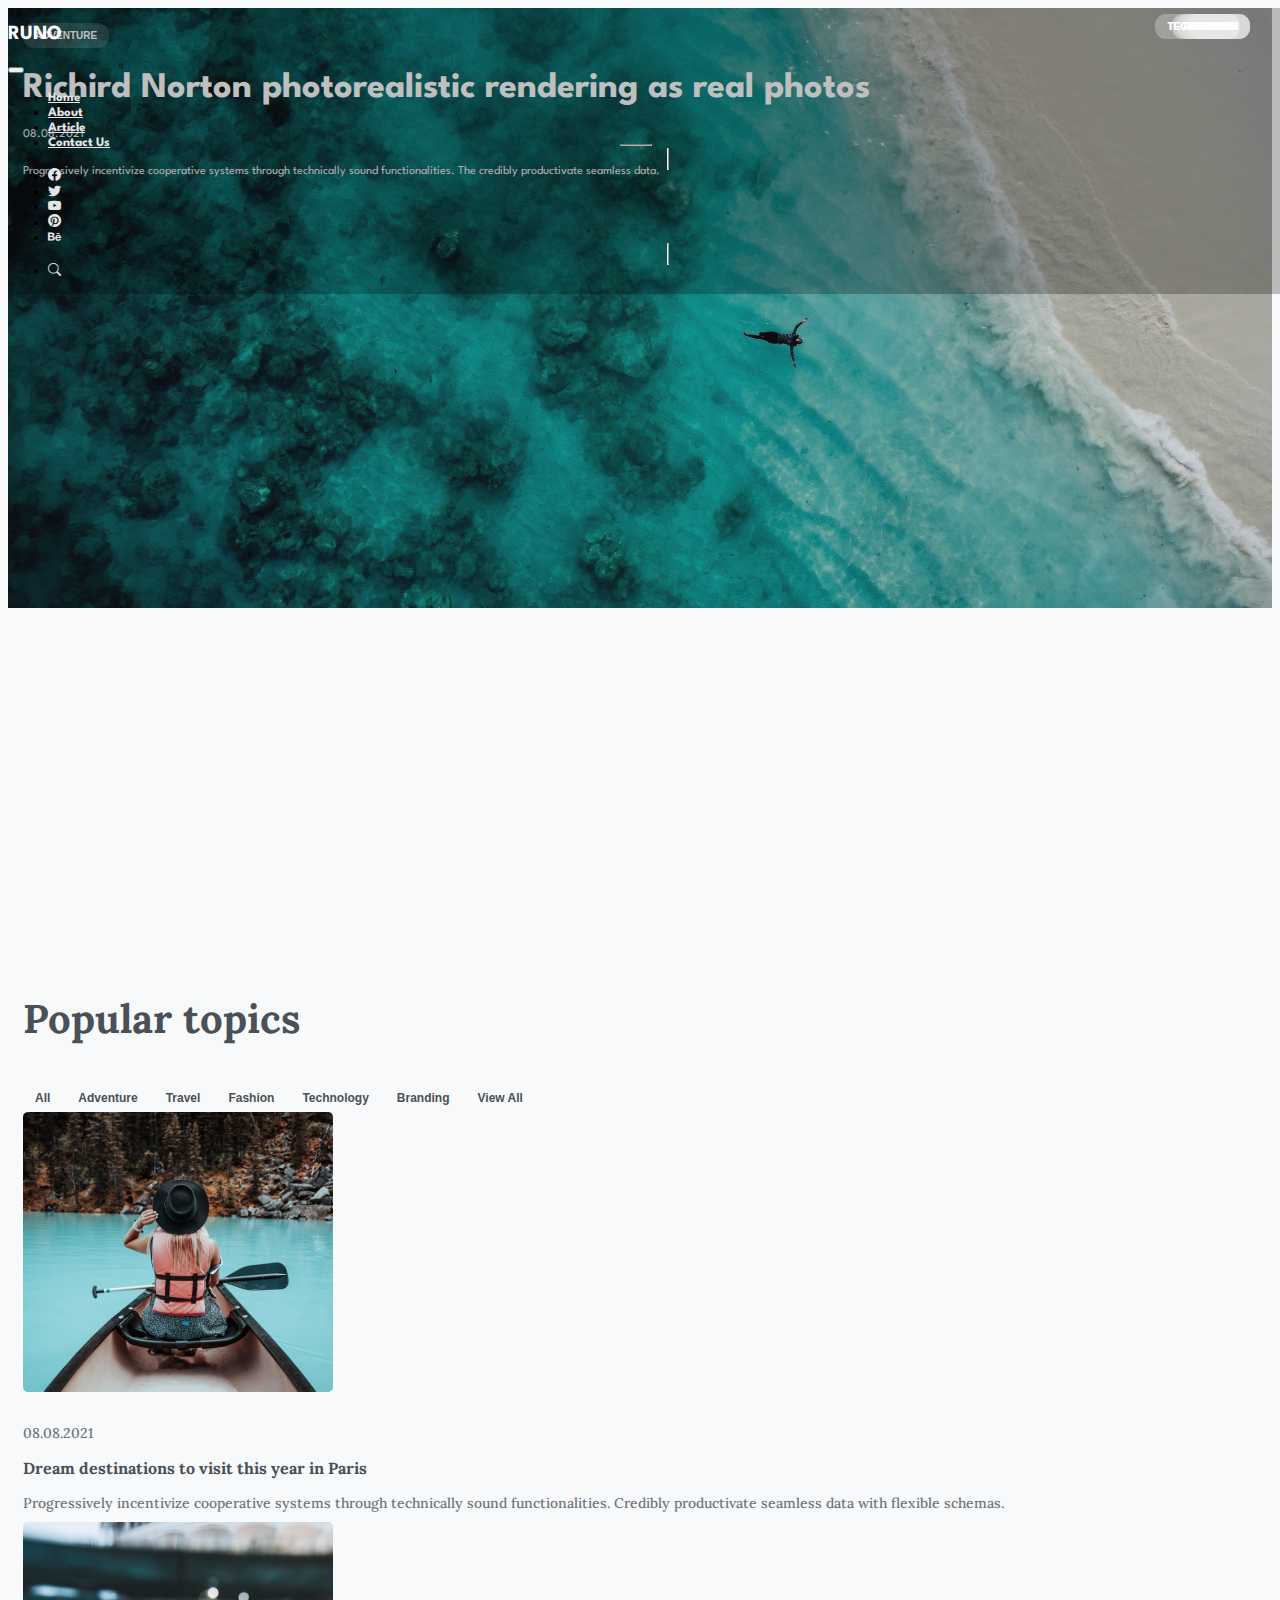
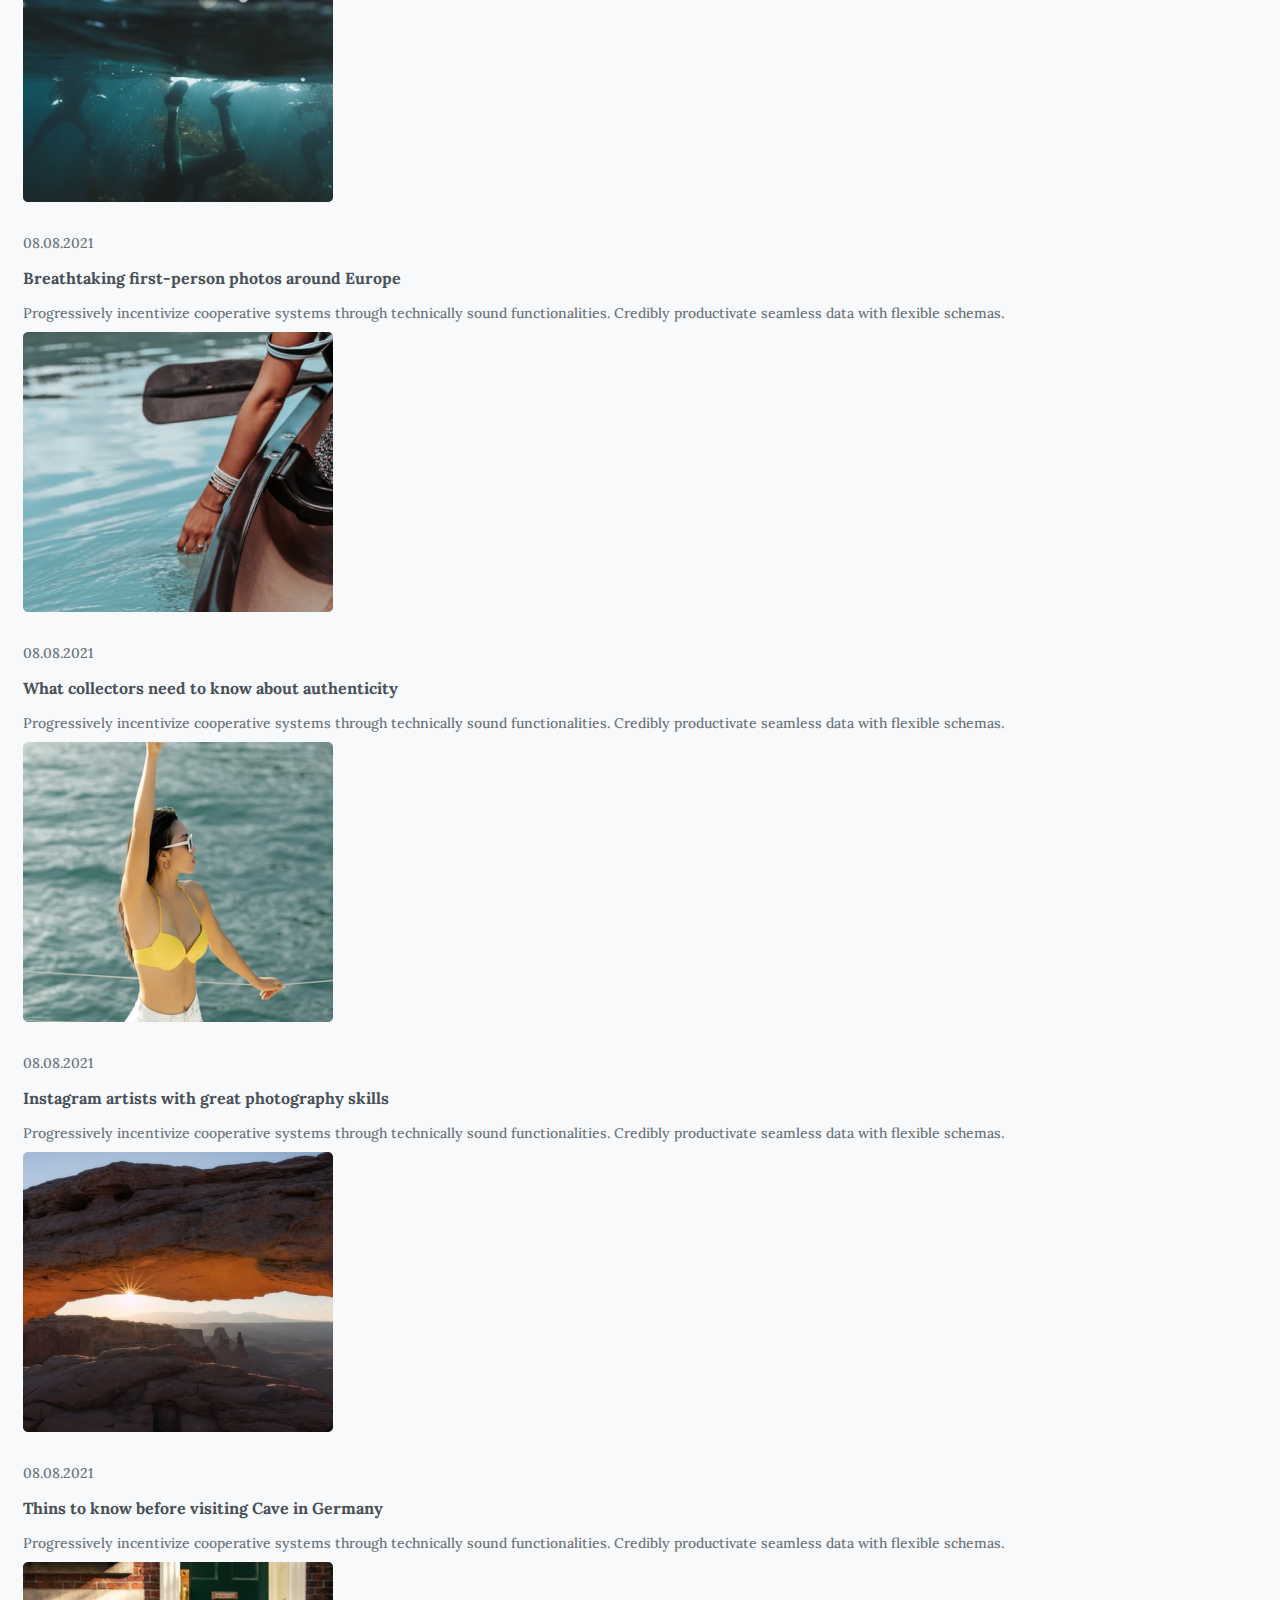
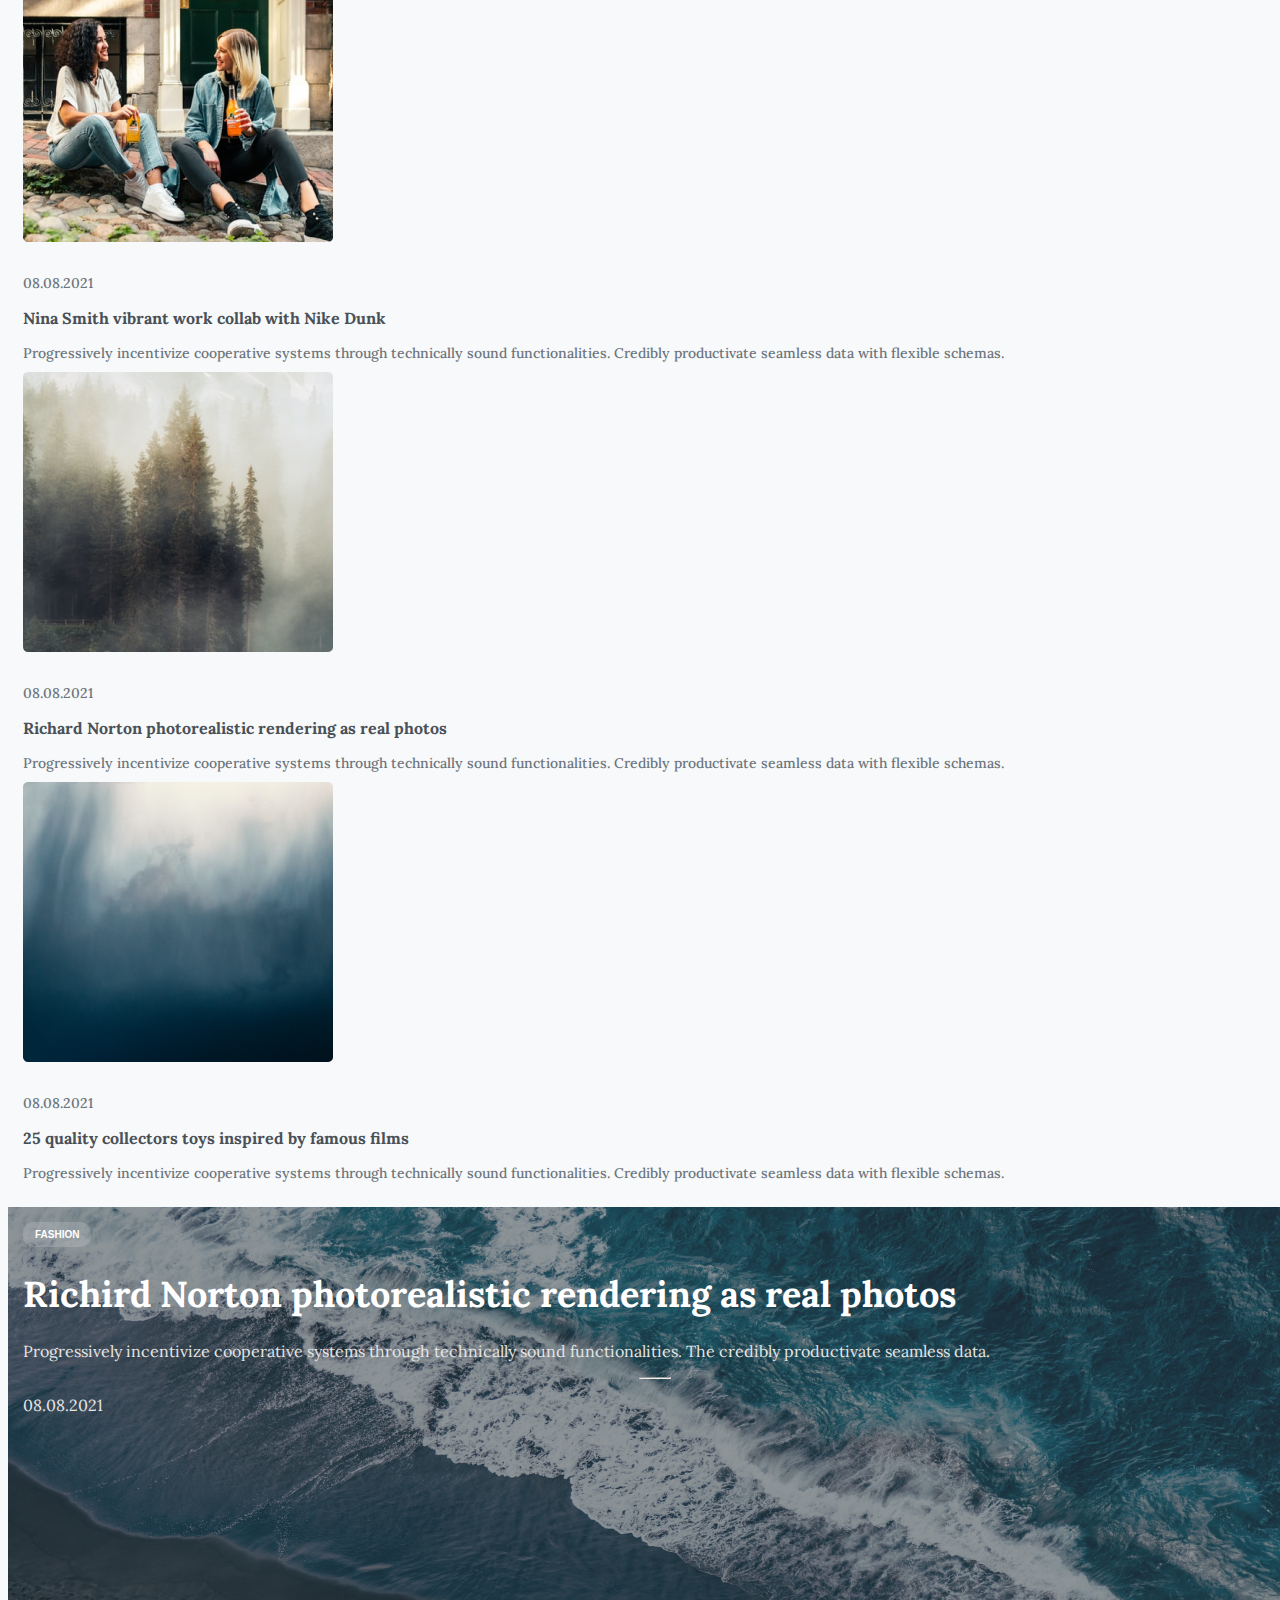
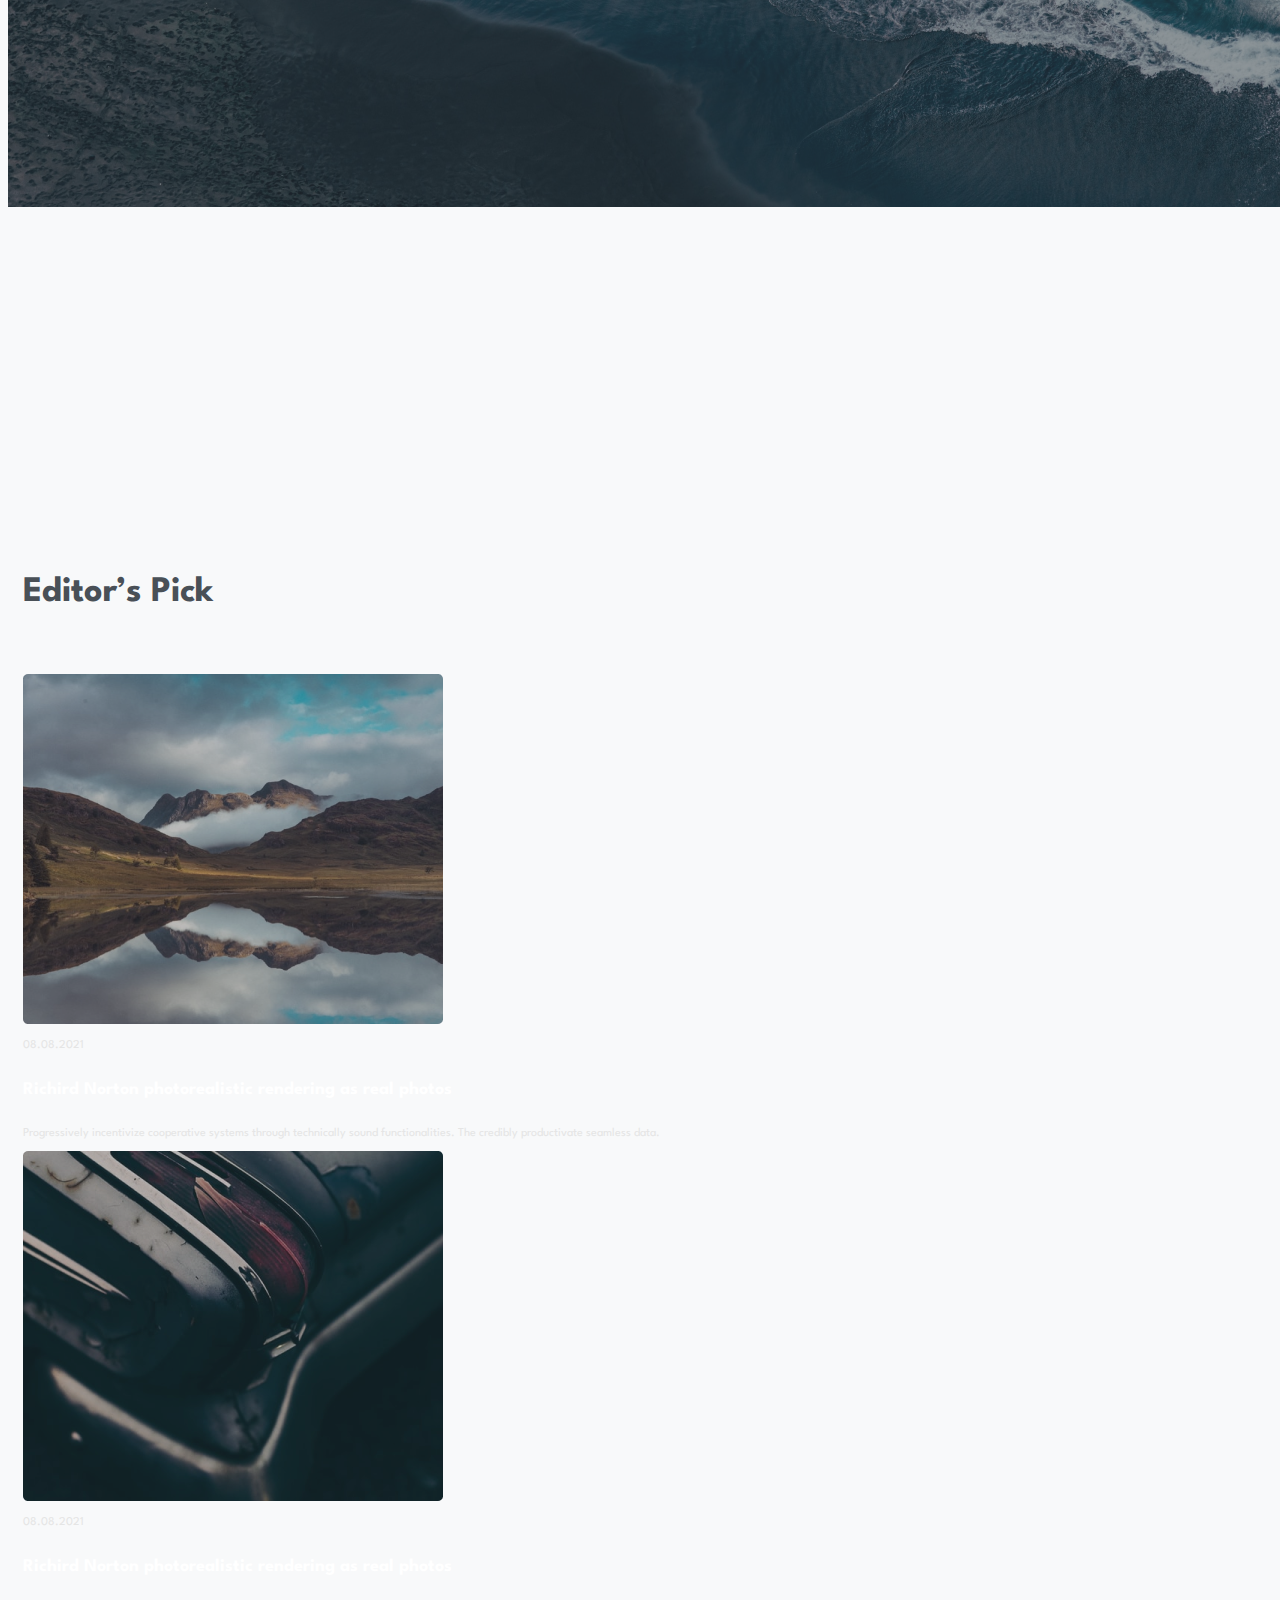
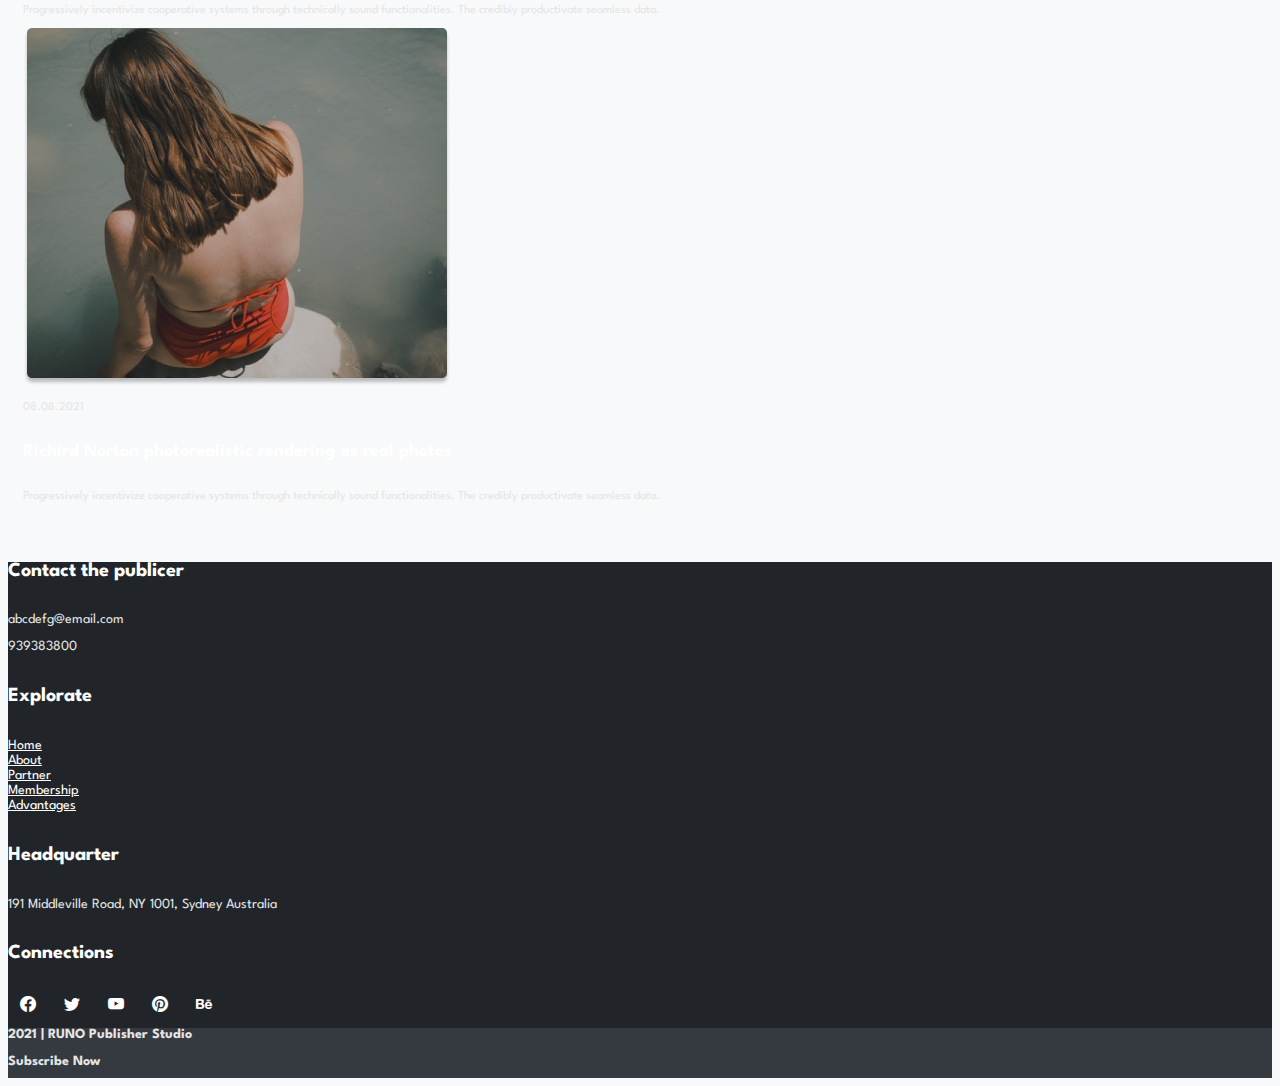
<file: index.html>
<!DOCTYPE html>
<html lang="en">

<head>
    <meta charset="UTF-8">
    <meta http-equiv="X-UA-Compatible" content="IE=edge">
    <meta name="viewport" content="width=device-width, initial-scale=1.0">
    <link rel="stylesheet" href="https://cdn.jsdelivr.net/npm/bootstrap@4.6.1/dist/css/bootstrap.min.css" integrity="sha384-zCbKRCUGaJDkqS1kPbPd7TveP5iyJE0EjAuZQTgFLD2ylzuqKfdKlfG/eSrtxUkn" crossorigin="anonymous">
    <link rel="stylesheet" href="https://cdn.jsdelivr.net/npm/bootstrap-icons@1.8.1/font/bootstrap-icons.css">
    <link rel="stylesheet" href="styles.css">

    <title>Document</title>
</head>

<body>
    <section class="navbar_h">
        <!-- Navbar -->
        <div class="navigation-wrap bg-light-1 start-header  start-style py-3 indexmenu" id="navigation-wrap">
            <div class="container">
                <div class="row">
                    <div class="col-md-12 px-0 ">
                        <nav class="navbar navbar-expand-lg navbar-light">
                            <div class="logo">
                                <h2>RUNO</h2>
                            </div>
                            <button class="navbar-toggler ml-auto" type="button" data-toggle="collapse" data-target="#navbarSupportedContent" aria-controls="navbarSupportedContent" aria-expanded="false" aria-label="Toggle navigation">
                                <span class="navbar-toggler-icon"></span>
                            </button>

                            <div class="collapse navbar-collapse" id="navbarSupportedContent">
                                <ul class="navbar-nav ml-auto py-4 py-md-0 pr-lg-2 pr-0">
                                    <li class="nav-item  pl-md-0 ml-0 ml-md-4">
                                        <a class="nav-link " href="Home.html">
                                            Home
                                        </a>
                                    </li>
                                    <li class="nav-item   pl-md-0 ml-0 ml-md-4">
                                        <a class="nav-link " href="">
                                            About
                                        </a>
                                    </li>
                                    <li class="nav-item   pl-md-0 ml-0 ml-md-4  ">
                                        <a class="nav-link " href="./Blog.html">
                                            Article
                                        </a>
                                    </li>
                                    <li class="nav-item  pl-md-0 ml-0 ml-md-4 ">
                                        <a class="nav-link" href="">
                                            Contact Us
                                        </a>
                                    </li>
                                    <div class="navbar_hr">
                                        <hr>
                                    </div>
                                    <li class="nav-item  pl-md-0 ml-0 ml-md-4 ">
                                        <a class="nav-link" href="">
                                            <i class="bi bi-facebook"></i>
                                        </a>
                                    </li>
                                    <li class="nav-item  pl-md-0 ml-0 ml-md-4 ">
                                        <a class="nav-link" href="">
                                            <i class="bi bi-twitter"></i>
                                        </a>
                                    </li>

                                    <li class="nav-item  pl-md-0 ml-0 ml-md-4 ">
                                        <a class="nav-link" href="">
                                            <i class="bi bi-youtube"></i>
                                        </a>
                                    </li>

                                    <li class="nav-item  pl-md-0 ml-0 ml-md-4 ">
                                        <a class="nav-link" href="">
                                            <i class="bi bi-pinterest"></i>
                                        </a>
                                    </li>

                                    <li class="nav-item  pl-md-0 ml-0 ml-md-4 ">
                                        <a class="nav-link" href="">
                                            <i class="bi bi-behance"></i>
                                        </a>
                                    </li>
                                    <div class="navbar_hr">
                                        <hr>
                                    </div>
                                    <li class="nav-item  pl-md-0 ml-0 ml-md-4 ">
                                        <a class="nav-link" href="">
                                            <i class="bi bi-search"></i>
                                        </a>
                                    </li>
                                </ul>
                            </div>
                        </nav>
                    </div>
                </div>
            </div>
        </div>
    </section>


    <!-- Header section  -->
    <section class="header d-flex align-items-center">
        <div class="container">
            <div class="row">
                <div class="col-lg-7">
                    <button class="">ADVENTURE</button>
                    <h1 class="pt-4">Richird Norton photorealistic rendering as real photos</h1>
                    <div class="d-flex">
                        <div class="d-flex  justify-content-center">
                            <p class="pr-3">08.08.2021</p>
                            <div class="header_hr">
                                <hr class="">
                            </div>
                        </div>
                        <p>Progressively incentivize cooperative systems through technically sound functionalities. The credibly productivate seamless data.</p>
                    </div>
                </div>
                <div class="col-lg-5 d-none d-lg-block">
                </div>
            </div>
        </div>
    </section>

    <!-- Topics -->
    <section class="topics">
        <div class="container">
            <div class="row">
                <div class="d-flex flex-column ">
                    <h3>Popular topics</h3>
                    <div class="topics_btn pt-4">
                        <button class="">All</button>
                        <button class="">Adventure</button>
                        <button class="">Travel</button>
                        <button class="">Fashion</button>
                        <button class="">Technology</button>
                        <button class="">Branding</button>
                        <button class="">View All</button>
                    </div>
                </div>
                <div class="row">
                    <div class="col-md-3 mt-4">
                        <div class="btn_topics">
                            <button class="">Advanture</button>
                        </div>
                        <div>
                            <img src="Img/Blog Image.png" alt="" class="img-fluid">
                            <div class="card_body">
                                <p>08.08.2021</p>
                                <h3>Dream destinations to visit this year in Paris</h3>
                                <p>Progressively incentivize cooperative systems through technically sound functionalities. Credibly productivate seamless data with flexible schemas.</p>
                            </div>
                        </div>
                    </div>
                    <div class="col-md-3 mt-4">
                        <div class="btn_topics">
                            <button class=" ">TRAVEL</button>
                        </div>
                        <div>
                            <img src="Img/Blog Image (2).png" alt="" class="img-fluid">
                            <div class="card_body">
                                <p>08.08.2021</p>
                                <h3>Breathtaking first-person photos around Europe</h3>
                                <p>Progressively incentivize cooperative systems through technically sound functionalities. Credibly productivate seamless data with flexible schemas.</p>
                            </div>
                        </div>
                    </div>
                    <div class="col-md-3 mt-4">
                        <div class="btn_topics">
                            <button class=" ">TECHNOLOGY</button>
                        </div>
                        <div>
                            <img src="Img/Blog Image (3).png" alt="" class="img-fluid">
                            <div class="card_body">
                                <p>08.08.2021</p>
                                <h3>What collectors need to know about authenticity
                                </h3>
                                <p>Progressively incentivize cooperative systems through technically sound functionalities. Credibly productivate seamless data with flexible schemas.</p>
                            </div>
                        </div>
                    </div>
                    <div class="col-md-3 mt-4">
                        <div class="btn_topics">
                            <button class=" ">FASION</button>
                        </div>
                        <div>
                            <img src="Img/Blog Image (4).png" alt="" class="img-fluid">
                            <div class="card_body">
                                <p>08.08.2021</p>
                                <h3>Instagram artists with great photography skills</h3>
                                <p>Progressively incentivize cooperative systems through technically sound functionalities. Credibly productivate seamless data with flexible schemas.</p>
                            </div>
                        </div>
                    </div>
                    <div class="col-md-3 mt-4">
                        <div class="btn_topics">
                            <button class=" ">Advanture</button>
                        </div>
                        <div>
                            <img src="Img/Blog Image (5).png" alt="" class="img-fluid">
                            <div class="card_body">
                                <p>08.08.2021</p>
                                <h3>Thins to know before visiting Cave in Germany</h3>
                                <p>Progressively incentivize cooperative systems through technically sound functionalities. Credibly productivate seamless data with flexible schemas.</p>
                            </div>
                        </div>
                    </div>
                    <div class="col-md-3 mt-4">
                        <div class="btn_topics">
                            <button class=" ">FASHION</button>
                        </div>
                        <div>
                            <img src="Img/Blog Image (6).png" alt="" class="img-fluid">
                            <div class="card_body">
                                <p>08.08.2021</p>
                                <h3>Nina Smith vibrant work collab with Nike Dunk</h3>
                                <p>Progressively incentivize cooperative systems through technically sound functionalities. Credibly productivate seamless data with flexible schemas.</p>
                            </div>
                        </div>
                    </div>
                    <div class="col-md-3 mt-4 ">
                        <div class="btn_topics">
                            <button class=" ">TECHNOLOGY</button>
                        </div>
                        <div>
                            <img src="Img/Blog Image (7).png" alt="" class="img-fluid">
                            <div class="card_body">
                                <p>08.08.2021</p>
                                <h3>Richard Norton photorealistic rendering as real photos</h3>
                                <p>Progressively incentivize cooperative systems through technically sound functionalities. Credibly productivate seamless data with flexible schemas.</p>
                            </div>
                        </div>
                    </div>
                    <div class="col-md-3 mt-4">
                        <div class="btn_topics">
                            <button class=" ">FASHIONS</button>
                        </div>
                        <div>
                            <img src="Img/Blog Image (8).png" alt="" class="img-fluid">
                            <div class="card_body">
                                <p>08.08.2021</p>
                                <h3>25 quality collectors toys inspired by famous films</h3>
                                <p>Progressively incentivize cooperative systems through technically sound functionalities. Credibly productivate seamless data with flexible schemas.</p>
                            </div>
                        </div>
                    </div>
                </div>
            </div>
        </div>
        </div>
    </section>

    <!-- real photos -->
    <section class="real d-flex align-items-center justify-content-center">
        <div class="row">
            <div class="col-md-2">
            </div>
            <div class="col-md-8">
                <div class="text-center">
                    <button class="">FASHION</button>
                    <h1 class="pt-4">Richird Norton photorealistic rendering as real photos</h1>
                    <!-- <div class="real_p"> -->
                    <p>Progressively incentivize cooperative systems through technically sound functionalities. The credibly productivate seamless data.</p>
                    <!-- </div> -->
                    <hr class="real_hr">
                    <p>08.08.2021</p>
                </div>
            </div>
            <div class="col-md-2">
            </div>
        </div>
    </section>

    <!-- Editor’s Pick -->
    <section class="editor_pick">
        <div class="container">
            <div class="editor_pick_h1">
                <h1>Editor’s Pick</h1>

            </div>
            <div class="row">
                <div class="col-md-4">
                    <div class="editor_pick_btn">
                        <button class="">FASHION</button>
                    </div>
                    <div class="card">
                        <img src="./Img/Editor’s Pick1.png" class="card-img" alt="...">
                        <div class="card-img-overlay d-flex flex-column justify-content-end">
                            <p class="card-text">08.08.2021</p>
                            <h5 class="card-title">Richird Norton photorealistic rendering as real photos</h5>
                            <p class="card-text">Progressively incentivize cooperative systems through technically sound functionalities. The credibly productivate seamless data.</p>
                        </div>
                    </div>
                </div>
                <div class="col-md-4">
                    <div class="editor_pick_btn">
                        <button class="">FASHION</button>
                    </div>
                    <div class="card">
                        <img src="Img/Editor’s Pick2.png" class="card-img" alt="...">
                        <div class="card-img-overlay d-flex flex-column justify-content-end">
                            <p class="card-text">08.08.2021</p>
                            <h5 class="card-title">Richird Norton photorealistic rendering as real photos</h5>
                            <p class="card-text">Progressively incentivize cooperative systems through technically sound functionalities. The credibly productivate seamless data.</p>
                        </div>
                    </div>
                </div>
                <div class="col-md-4">
                    <div class="editor_pick_btn">
                        <button class="">FASHION</button>
                    </div>
                    <div class="card">
                        <img src="Img/Editor’s Pick3.png" class="card-img" alt="...">
                        <div class="card-img-overlay d-flex flex-column justify-content-end">
                            <p class="card-text">08.08.2021</p>
                            <h5 class="card-title">Richird Norton photorealistic rendering as real photos</h5>
                            <p class="card-text">Progressively incentivize cooperative systems through technically sound functionalities. The credibly productivate seamless data.</p>
                        </div>
                    </div>
                </div>

            </div>
        </div>
    </section>

    <!--Footer  -->
    <footer class="footer">
        <div class="container pb-5">
            <div class="row pt-5">
                <div class="col-md-3 pt-4">
                    <h5>Contact the publicer</h5>
                    <p>abcdefg@email.com</p>
                    <p>939383800</p>
                </div>
                <div class="col-md-3 pt-4">
                    <h5>Explorate</h5>
                    <li class="pt-2"><a href=""> Home</a></li>
                    <li class="pt-2"><a href=""> About</a></li>
                    <li class="pt-2"><a href=""> Partner</a></li>
                    <li class="pt-2"><a href=""> Membership</a></li>
                    <li class="pt-2"><a href=""> Advantages</a></li>
                </div>
                <div class="col-md-3 pt-4">
                    <h5>Headquarter</h5>
                    <div>
                        <p>191 Middleville Road, NY 1001, Sydney Australia
                        </p>
                    </div>
                </div>
                <div class="col-md-3 pt-4">
                    <h5>Connections</h5>
                    <li class="footer_icons">
                        <i class="bi bi-facebook"></i>
                        <i class="bi bi-twitter"></i>
                        <i class="bi bi-youtube"></i>
                        <i class="bi bi-pinterest"></i>
                        <i class="bi bi-behance"></i>
                    </li>
                </div>
            </div>

        </div>
        <div class="container-fluid footer_publisher">
            <div class="row pt-3 text-center">
                <div class="col-md-6 ">
                    <div class="footer_publisher_p">
                        <p>2021 | RUNO Publisher Studio</p>
                    </div>
                </div>
                <div class="col-md-6 ">
                    <div class="pr-5">
                        <p class="">Subscribe Now</p>
                    </div>
                </div>
            </div>
        </div>

    </footer>

    <script src="https://cdn.jsdelivr.net/npm/jquery@3.5.1/dist/jquery.slim.min.js " integrity="sha384-DfXdz2htPH0lsSSs5nCTpuj/zy4C+OGpamoFVy38MVBnE+IbbVYUew+OrCXaRkfj " crossorigin="anonymous "></script>

    <script src="https://cdn.jsdelivr.net/npm/popper.js@1.16.1/dist/umd/popper.min.js " integrity="sha384-9/reFTGAW83EW2RDu2S0VKaIzap3H66lZH81PoYlFhbGU+6BZp6G7niu735Sk7lN " crossorigin="anonymous "></script>

    <script src="https://cdn.jsdelivr.net/npm/bootstrap@4.6.1/dist/js/bootstrap.min.js " integrity="sha384-VHvPCCyXqtD5DqJeNxl2dtTyhF78xXNXdkwX1CZeRusQfRKp+tA7hAShOK/B/fQ2 " crossorigin="anonymous "></script>
</body>

</html>
</file>
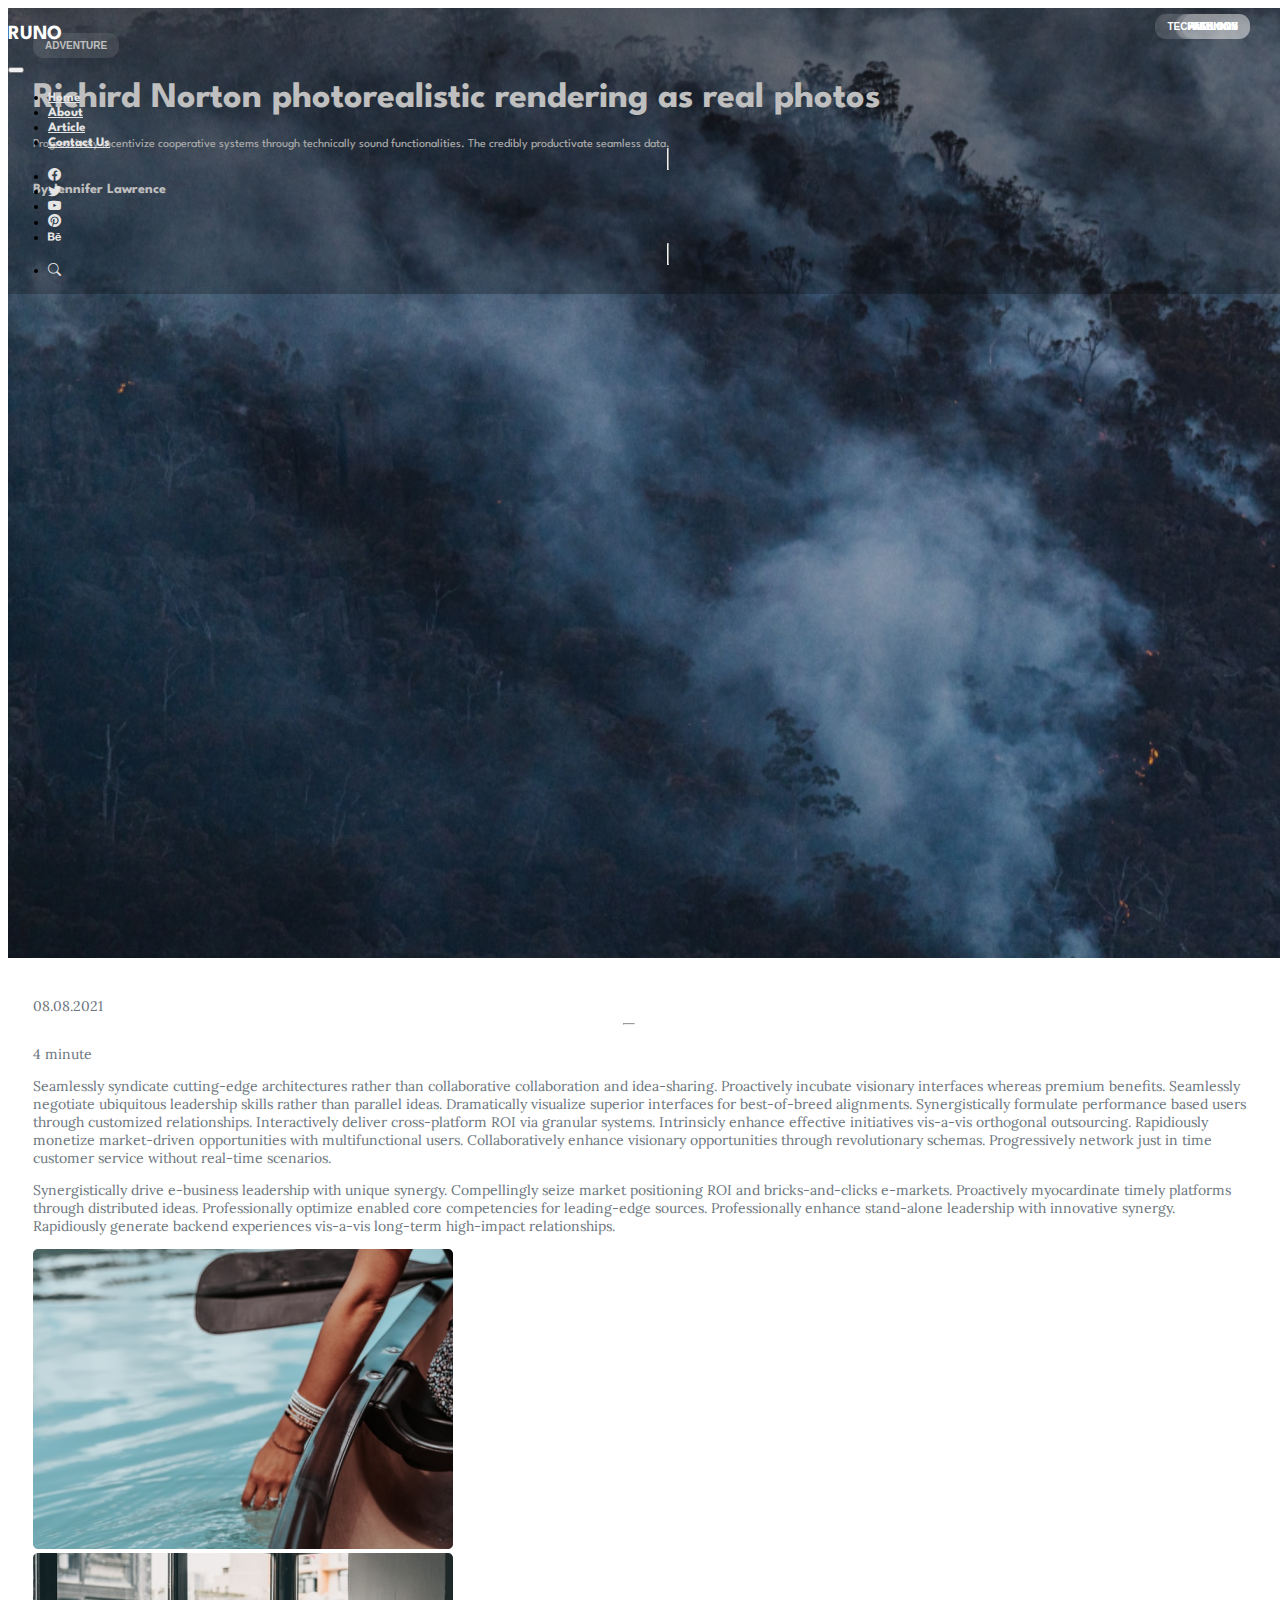
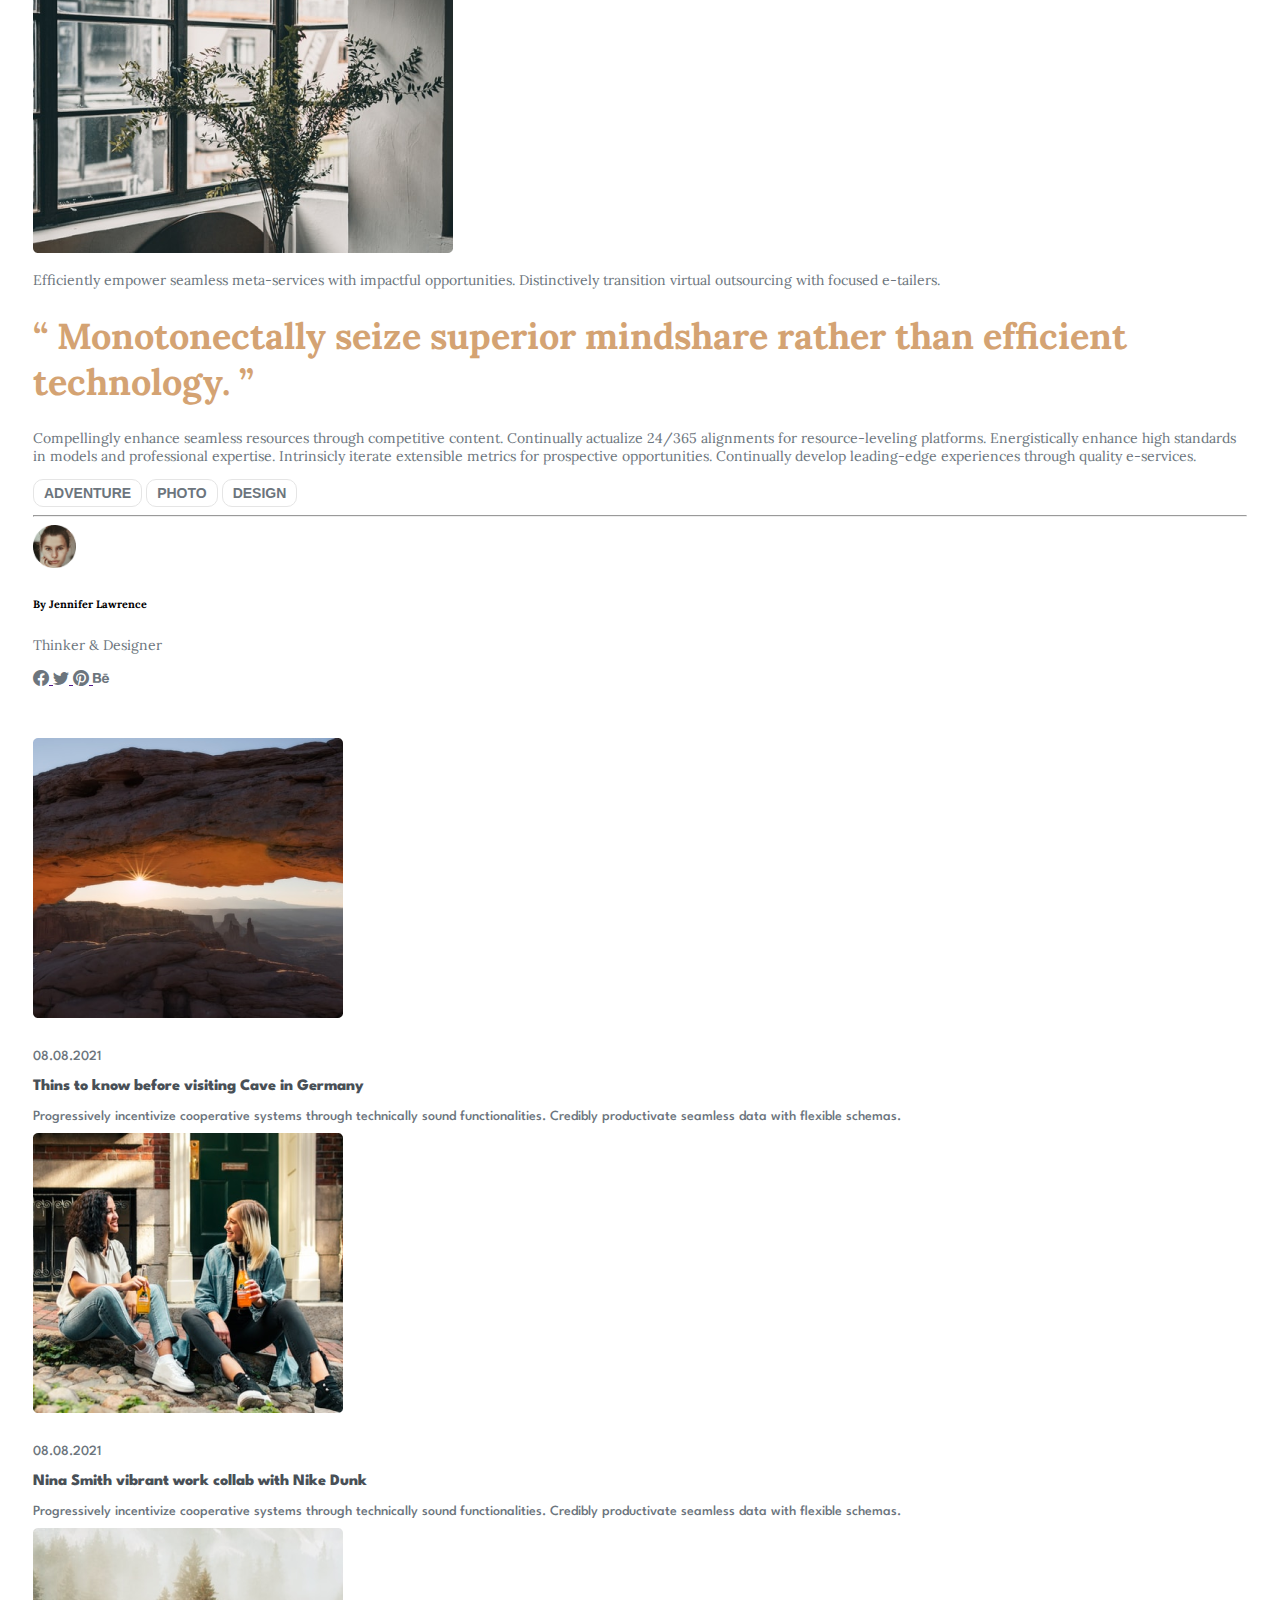
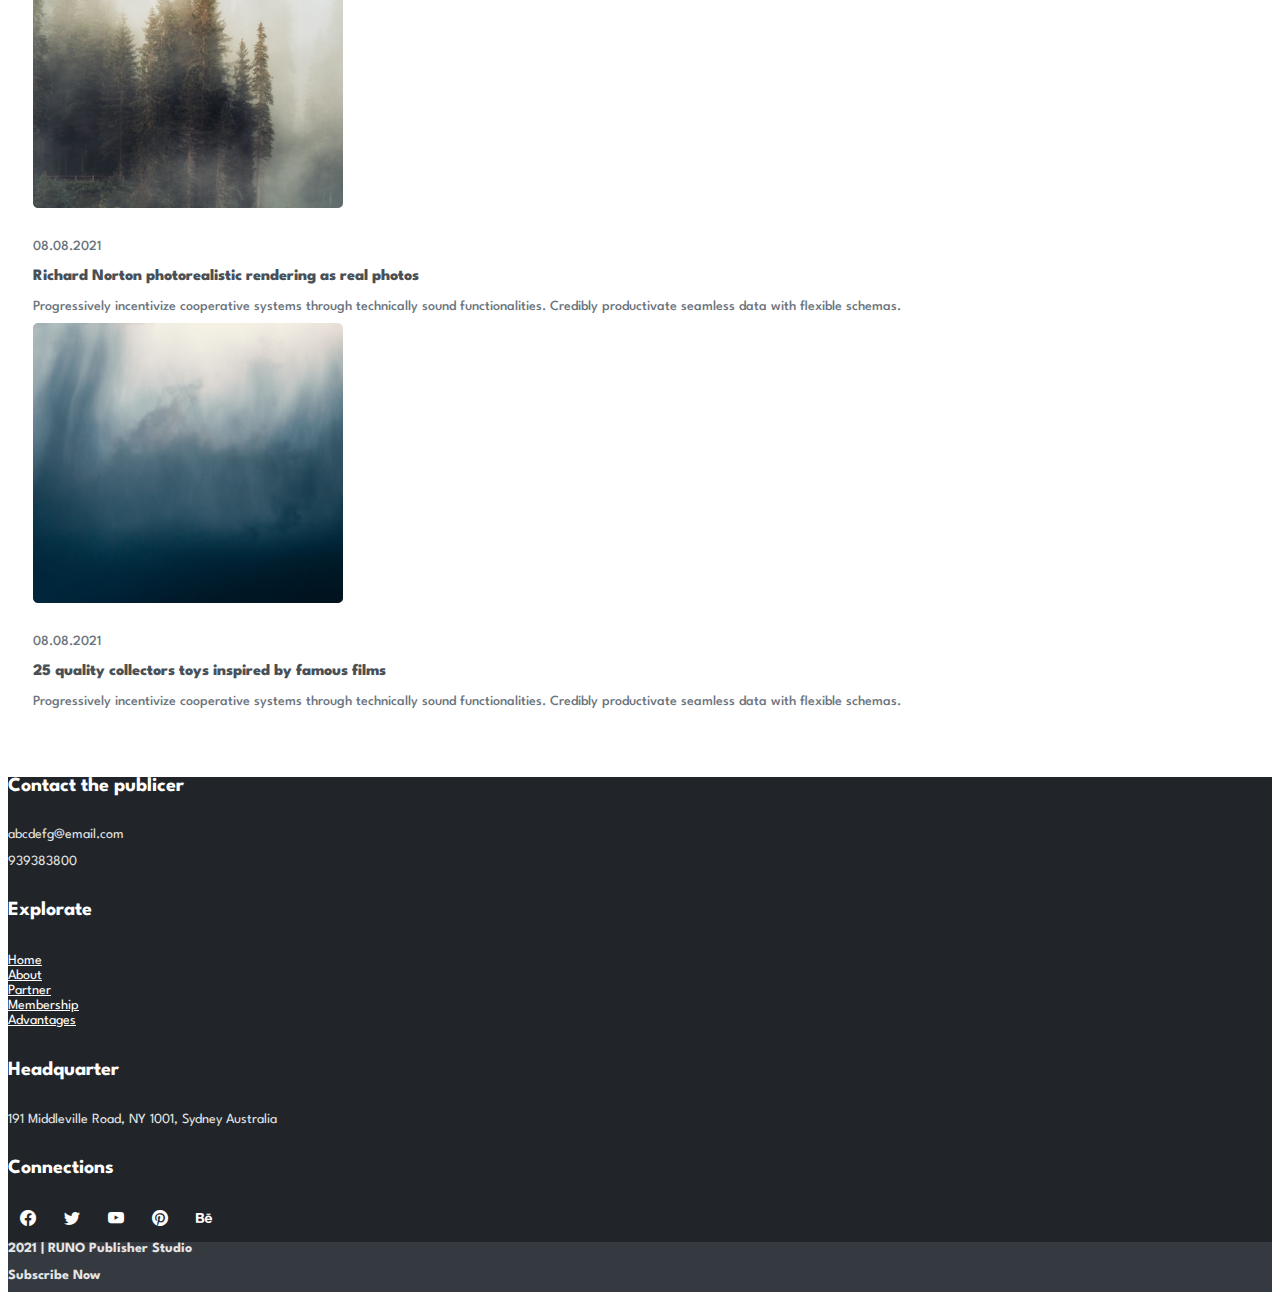
<file: Blog.html>
<!DOCTYPE html>
<html lang="en">

<head>
    <meta charset="UTF-8">
    <meta http-equiv="X-UA-Compatible" content="IE=edge">
    <meta name="viewport" content="width=device-width, initial-scale=1.0">
    <link rel="stylesheet" href="https://cdn.jsdelivr.net/npm/bootstrap@4.6.1/dist/css/bootstrap.min.css" integrity="sha384-zCbKRCUGaJDkqS1kPbPd7TveP5iyJE0EjAuZQTgFLD2ylzuqKfdKlfG/eSrtxUkn" crossorigin="anonymous">
    <link rel="stylesheet" href="https://cdn.jsdelivr.net/npm/bootstrap-icons@1.8.1/font/bootstrap-icons.css">
    <link rel="stylesheet" href="./blog.css">

    <title>Document</title>
</head>

<body>
    <section class="navbar_h">
        <!-- Navbar -->
        <div class="navigation-wrap bg-light-1 start-header  start-style py-3 indexmenu" id="navigation-wrap">
            <div class="container">
                <div class="row">
                    <div class="col-md-12 px-0 ">
                        <nav class="navbar navbar-expand-lg navbar-light">
                            <div class="logo">
                                <h2>RUNO</h2>
                            </div>
                            <button class="navbar-toggler ml-auto" type="button" data-toggle="collapse" data-target="#navbarSupportedContent" aria-controls="navbarSupportedContent" aria-expanded="false" aria-label="Toggle navigation">
                                <span class="navbar-toggler-icon"></span>
                            </button>

                            <div class="collapse navbar-collapse" id="navbarSupportedContent">
                                <ul class="navbar-nav ml-auto py-4 py-md-0 pr-lg-2 pr-0">
                                    <li class="nav-item  pl-md-0 ml-0 ml-md-4">
                                        <a class="nav-link " href="Home.html">
                                            Home
                                        </a>
                                    </li>
                                    <li class="nav-item   pl-md-0 ml-0 ml-md-4">
                                        <a class="nav-link " href="">
                                            About
                                        </a>
                                    </li>
                                    <li class="nav-item   pl-md-0 ml-0 ml-md-4  ">
                                        <a class="nav-link " href="">
                                            Article
                                        </a>
                                    </li>
                                    <li class="nav-item  pl-md-0 ml-0 ml-md-4 ">
                                        <a class="nav-link" href="">
                                            Contact Us
                                        </a>
                                    </li>
                                    <div class="navbar_hr">
                                        <hr>
                                    </div>
                                    <li class="nav-item  pl-md-0 ml-0 ml-md-4 ">
                                        <a class="nav-link" href="">
                                            <i class="bi bi-facebook"></i>
                                        </a>
                                    </li>
                                    <li class="nav-item  pl-md-0 ml-0 ml-md-4 ">
                                        <a class="nav-link" href="">
                                            <i class="bi bi-twitter"></i>
                                        </a>
                                    </li>

                                    <li class="nav-item  pl-md-0 ml-0 ml-md-4 ">
                                        <a class="nav-link" href="">
                                            <i class="bi bi-youtube"></i>
                                        </a>
                                    </li>

                                    <li class="nav-item  pl-md-0 ml-0 ml-md-4 ">
                                        <a class="nav-link" href="">
                                            <i class="bi bi-pinterest"></i>
                                        </a>
                                    </li>

                                    <li class="nav-item  pl-md-0 ml-0 ml-md-4 ">
                                        <a class="nav-link" href="">
                                            <i class="bi bi-behance"></i>
                                        </a>
                                    </li>
                                    <div class="navbar_hr">
                                        <hr>
                                    </div>
                                    <li class="nav-item  pl-md-0 ml-0 ml-md-4 ">
                                        <a class="nav-link" href="">
                                            <i class="bi bi-search"></i>
                                        </a>
                                    </li>
                                </ul>
                            </div>
                        </nav>
                    </div>
                </div>
            </div>
        </div>
    </section>


    <!-- Header section  -->
    <section class="header d-flex align-items-center">
        <div class="container">
            <div class="row">
                <div class="col-lg-2 d-none d-lg-block">
                </div>
                <div class="col-lg-7">
                    <button class="">ADVENTURE</button>
                    <h1 class="pt-4">Richird Norton photorealistic rendering as real photos</h1>
                    <p>Progressively incentivize cooperative systems through technically sound functionalities. The credibly productivate seamless data.</p>
                    <h6>By Jennifer Lawrence</h6>
                </div>
                <div class="col-lg-2 d-none d-lg-block">
                </div>
            </div>
        </div>
    </section>

    <!--hero  -->
    <section class="hero">
        <div class="container">
            <div class="row">
                <div class="col-md-2">
                    <div class="d-flex">
                        <div class="d-flex  justify-content-center">
                            <p class="pr-3">08.08.2021</p>
                            <div class="header_hr">
                                <hr class="">
                            </div>
                        </div>
                        <p>4 minute</p>
                    </div>
                </div>
                <div class="col-md-8">
                    <p>Seamlessly syndicate cutting-edge architectures rather than collaborative collaboration and idea-sharing. Proactively incubate visionary interfaces whereas premium benefits. Seamlessly negotiate ubiquitous leadership skills rather
                        than parallel ideas. Dramatically visualize superior interfaces for best-of-breed alignments. Synergistically formulate performance based users through customized relationships. Interactively deliver cross-platform ROI via granular
                        systems. Intrinsicly enhance effective initiatives vis-a-vis orthogonal outsourcing. Rapidiously monetize market-driven opportunities with multifunctional users. Collaboratively enhance visionary opportunities through revolutionary
                        schemas. Progressively network just in time customer service without real-time scenarios.</p>
                    <p>Synergistically drive e-business leadership with unique synergy. Compellingly seize market positioning ROI and bricks-and-clicks e-markets. Proactively myocardinate timely platforms through distributed ideas. Professionally optimize
                        enabled core competencies for leading-edge sources. Professionally enhance stand-alone leadership with innovative synergy. Rapidiously generate backend experiences vis-a-vis long-term high-impact relationships.</p>
                    <div class="d-flex pb-3">
                        <div>
                            <img src="./Img/blog_1.png" alt="" class="img-fluid">
                        </div>
                        <div class="pl-3">
                            <img src="./Img/blog_2.png" alt="" class="img-fluid">
                        </div>
                    </div>
                    <p>Efficiently empower seamless meta-services with impactful opportunities. Distinctively transition virtual outsourcing with focused e-tailers.
                    </p>
                    <h1>“ Monotonectally seize superior mindshare rather than efficient technology. ” </h1>
                    <p>Compellingly enhance seamless resources through competitive content. Continually actualize 24/365 alignments for resource-leveling platforms. Energistically enhance high standards in models and professional expertise. Intrinsicly iterate
                        extensible metrics for prospective opportunities. Continually develop leading-edge experiences through quality e-services.</p>
                    <div class="hero_btn">
                        <button class="">ADVENTURE</button>
                        <button class="">PHOTO</button>
                        <button class="">DESIGN</button>
                    </div>
                    <div class="hero_h">
                        <hr>
                    </div>
                    <div class="row">
                        <div class="col-md-6">
                            <div class="id_img d-flex">
                                <img src="./Img/card_id.png" alt="">
                                <div class="d-flex flex-column pl-2">
                                    <h6>By Jennifer Lawrence</h6>
                                    <p>Thinker & Designer</p>
                                </div>
                            </div>
                        </div>
                        <div class="col-md-6 ">
                            <div class="hero_icons d-flex justify-content-end">
                                <a class="nav-link" href="">
                                    <i class="bi bi-facebook"></i>
                                </a>
                                <a class="nav-link" href="">
                                    <i class="bi bi-twitter"></i>
                                </a>
                                <a class="nav-link" href="">
                                    <i class="bi bi-pinterest"></i>
                                </a>
                                <a class="nav-link" href="">
                                    <i class="bi bi-behance"></i>
                                </a>
                            </div>
                        </div>
                    </div>
                </div>
                <div class="col-md-2">
                </div>
            </div>
        </div>

    </section>

    <!-- Editor’s Pick -->
    <section class="topics">
        <div class="container">
            <div class="row">
                <div class="col-md-3 mt-4">
                    <div class="btn_topics">
                        <button class=" ">Advanture</button>
                    </div>
                    <div>
                        <img src="Img/Blog Image (5).png" alt="" class="img-fluid">
                        <div class="card_body">
                            <p>08.08.2021</p>
                            <h3>Thins to know before visiting Cave in Germany</h3>
                            <p>Progressively incentivize cooperative systems through technically sound functionalities. Credibly productivate seamless data with flexible schemas.</p>
                        </div>
                    </div>
                </div>
                <div class="col-md-3 mt-4">
                    <div class="btn_topics">
                        <button class=" ">FASHION</button>
                    </div>
                    <div>
                        <img src="Img/Blog Image (6).png" alt="" class="img-fluid">
                        <div class="card_body">
                            <p>08.08.2021</p>
                            <h3>Nina Smith vibrant work collab with Nike Dunk</h3>
                            <p>Progressively incentivize cooperative systems through technically sound functionalities. Credibly productivate seamless data with flexible schemas.</p>
                        </div>
                    </div>
                </div>
                <div class="col-md-3 mt-4 ">
                    <div class="btn_topics">
                        <button class=" ">TECHNOLOGY</button>
                    </div>
                    <div>
                        <img src="Img/Blog Image (7).png" alt="" class="img-fluid">
                        <div class="card_body">
                            <p>08.08.2021</p>
                            <h3>Richard Norton photorealistic rendering as real photos</h3>
                            <p>Progressively incentivize cooperative systems through technically sound functionalities. Credibly productivate seamless data with flexible schemas.</p>
                        </div>
                    </div>
                </div>
                <div class="col-md-3 mt-4">
                    <div class="btn_topics">
                        <button class=" ">FASHIONS</button>
                    </div>
                    <div>
                        <img src="Img/Blog Image (8).png" alt="" class="img-fluid">
                        <div class="card_body">
                            <p>08.08.2021</p>
                            <h3>25 quality collectors toys inspired by famous films</h3>
                            <p>Progressively incentivize cooperative systems through technically sound functionalities. Credibly productivate seamless data with flexible schemas.</p>
                        </div>
                    </div>
                </div>
            </div>
        </div>
        </div>
        </div>
    </section>

    <!--Footer  -->
    <footer class="footer">
        <div class="container pb-5">
            <div class="row pt-5">
                <div class="col-md-3 pt-4">
                    <h5>Contact the publicer</h5>
                    <p>abcdefg@email.com</p>
                    <p>939383800</p>
                </div>
                <div class="col-md-3 pt-4">
                    <h5>Explorate</h5>
                    <li class="pt-2"><a href=""> Home</a></li>
                    <li class="pt-2"><a href=""> About</a></li>
                    <li class="pt-2"><a href=""> Partner</a></li>
                    <li class="pt-2"><a href=""> Membership</a></li>
                    <li class="pt-2"><a href=""> Advantages</a></li>
                </div>
                <div class="col-md-3 pt-4">
                    <h5>Headquarter</h5>
                    <div>
                        <p>191 Middleville Road, NY 1001, Sydney Australia
                        </p>
                    </div>
                </div>
                <div class="col-md-3 pt-4">
                    <h5>Connections</h5>
                    <li class="footer_icons">
                        <i class="bi bi-facebook"></i>
                        <i class="bi bi-twitter"></i>
                        <i class="bi bi-youtube"></i>
                        <i class="bi bi-pinterest"></i>
                        <i class="bi bi-behance"></i>
                    </li>
                </div>
            </div>

        </div>
        <div class="container-fluid footer_publisher">
            <div class="row pt-3 text-center">
                <div class="col-md-6 ">
                    <div class="footer_publisher_p">
                        <p>2021 | RUNO Publisher Studio</p>
                    </div>
                </div>
                <div class="col-md-6 ">
                    <div class="pr-5">
                        <p class="">Subscribe Now</p>
                    </div>
                </div>
            </div>
        </div>

    </footer>

    <script src="https://cdn.jsdelivr.net/npm/jquery@3.5.1/dist/jquery.slim.min.js " integrity="sha384-DfXdz2htPH0lsSSs5nCTpuj/zy4C+OGpamoFVy38MVBnE+IbbVYUew+OrCXaRkfj " crossorigin="anonymous "></script>

    <script src="https://cdn.jsdelivr.net/npm/popper.js@1.16.1/dist/umd/popper.min.js " integrity="sha384-9/reFTGAW83EW2RDu2S0VKaIzap3H66lZH81PoYlFhbGU+6BZp6G7niu735Sk7lN " crossorigin="anonymous "></script>

    <script src="https://cdn.jsdelivr.net/npm/bootstrap@4.6.1/dist/js/bootstrap.min.js " integrity="sha384-VHvPCCyXqtD5DqJeNxl2dtTyhF78xXNXdkwX1CZeRusQfRKp+tA7hAShOK/B/fQ2 " crossorigin="anonymous "></script>
</body>

</html>
</file>
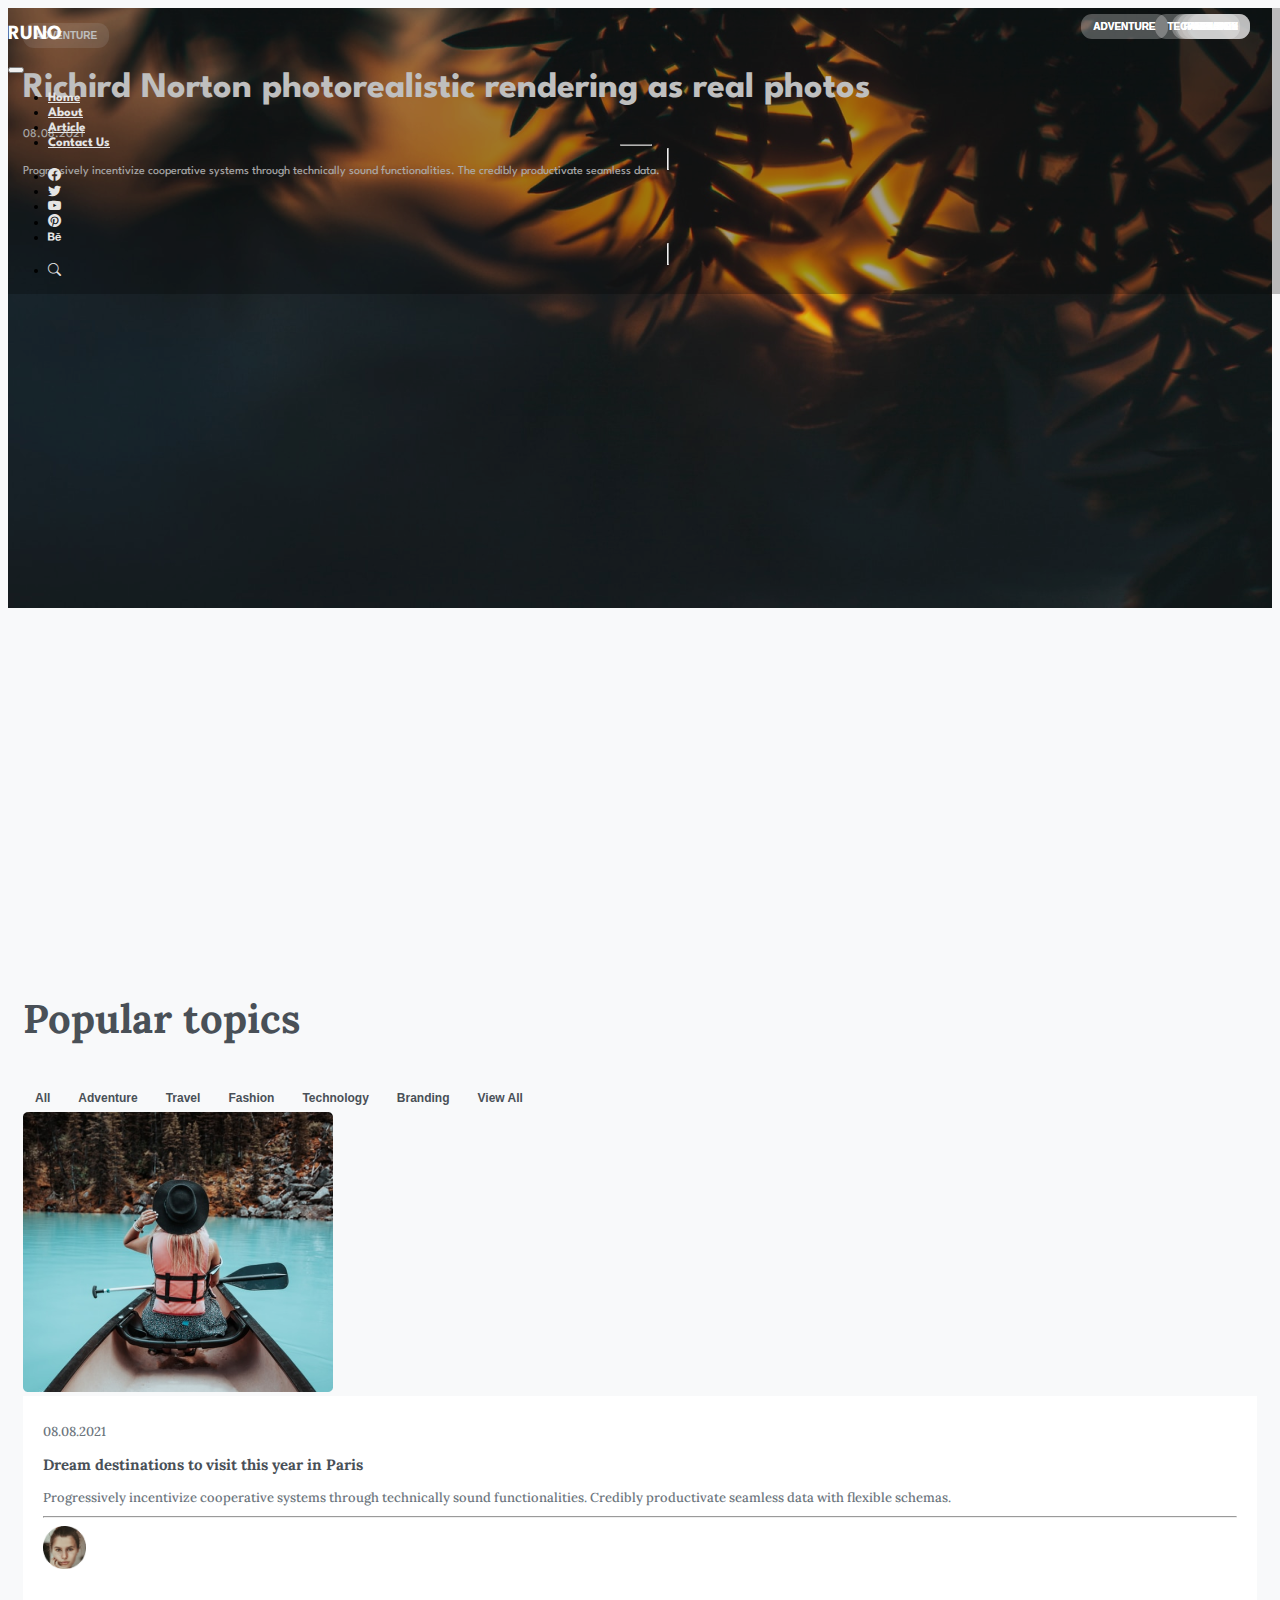
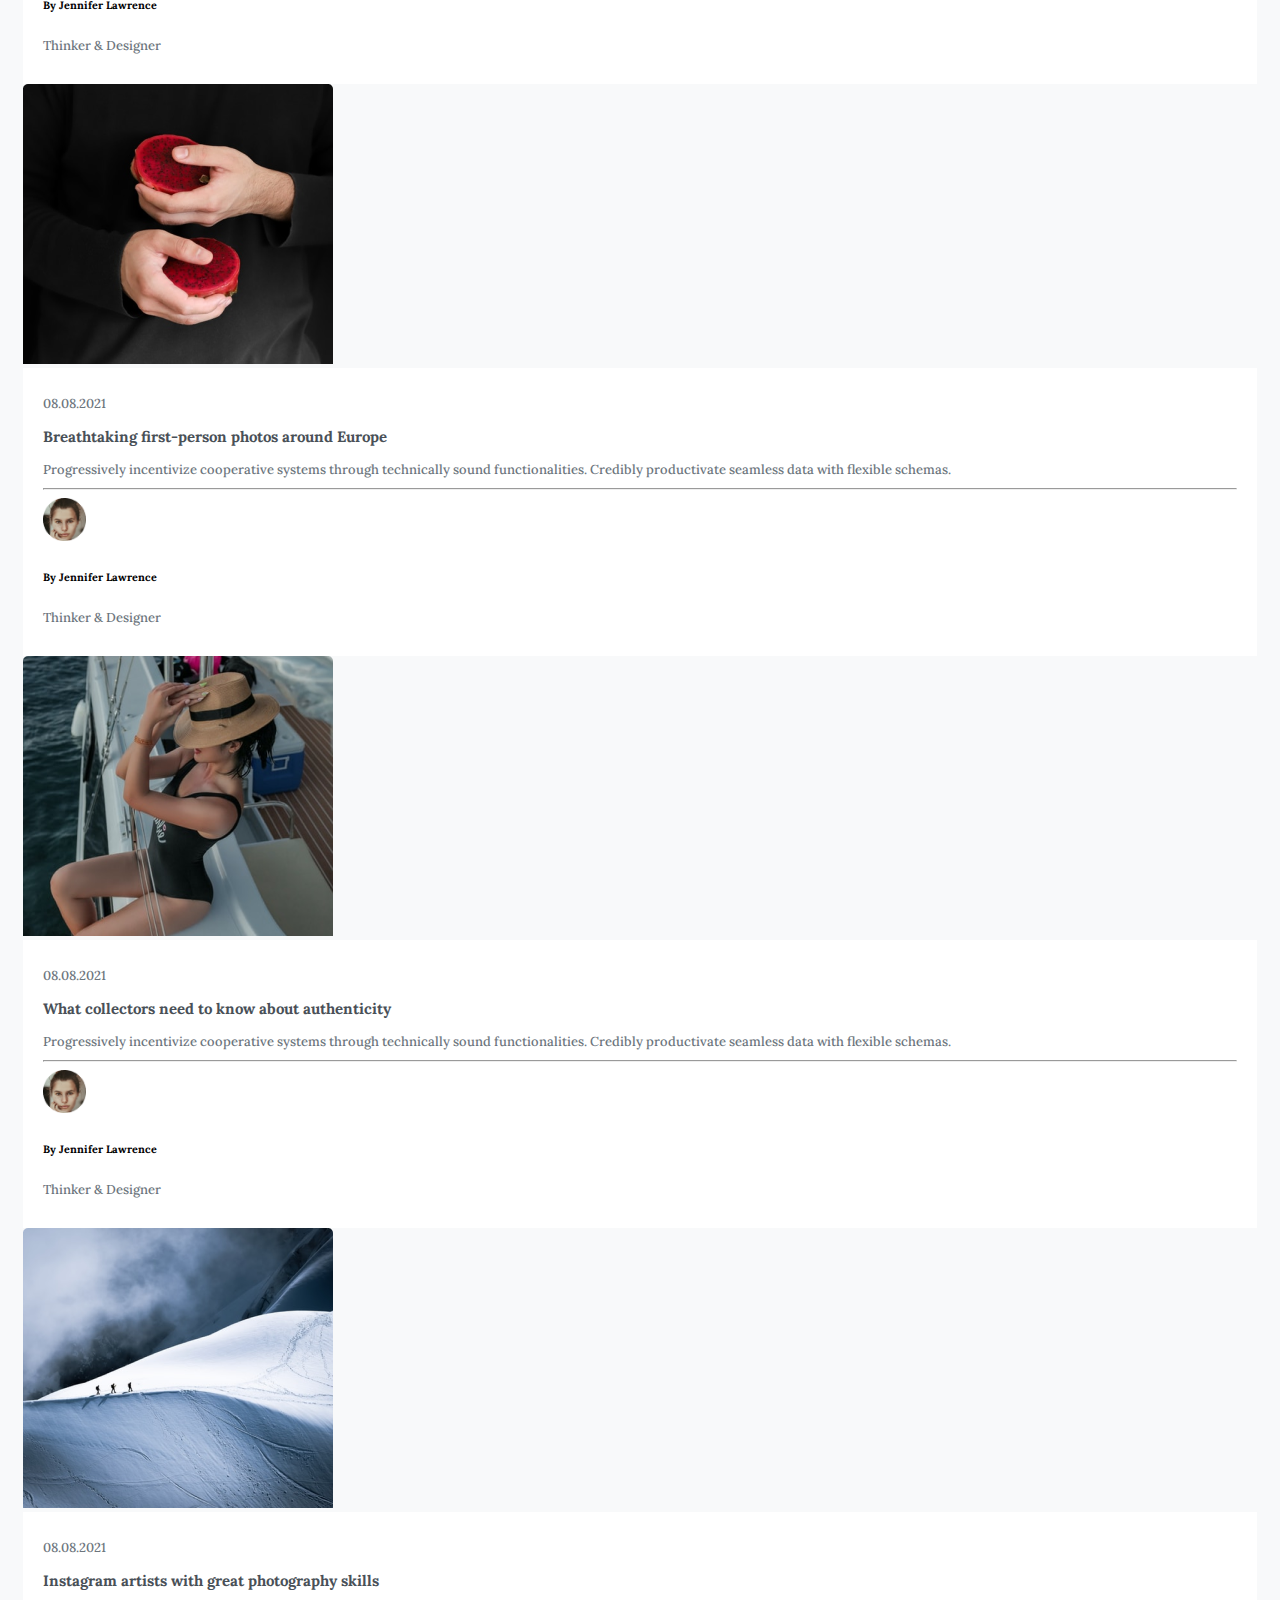
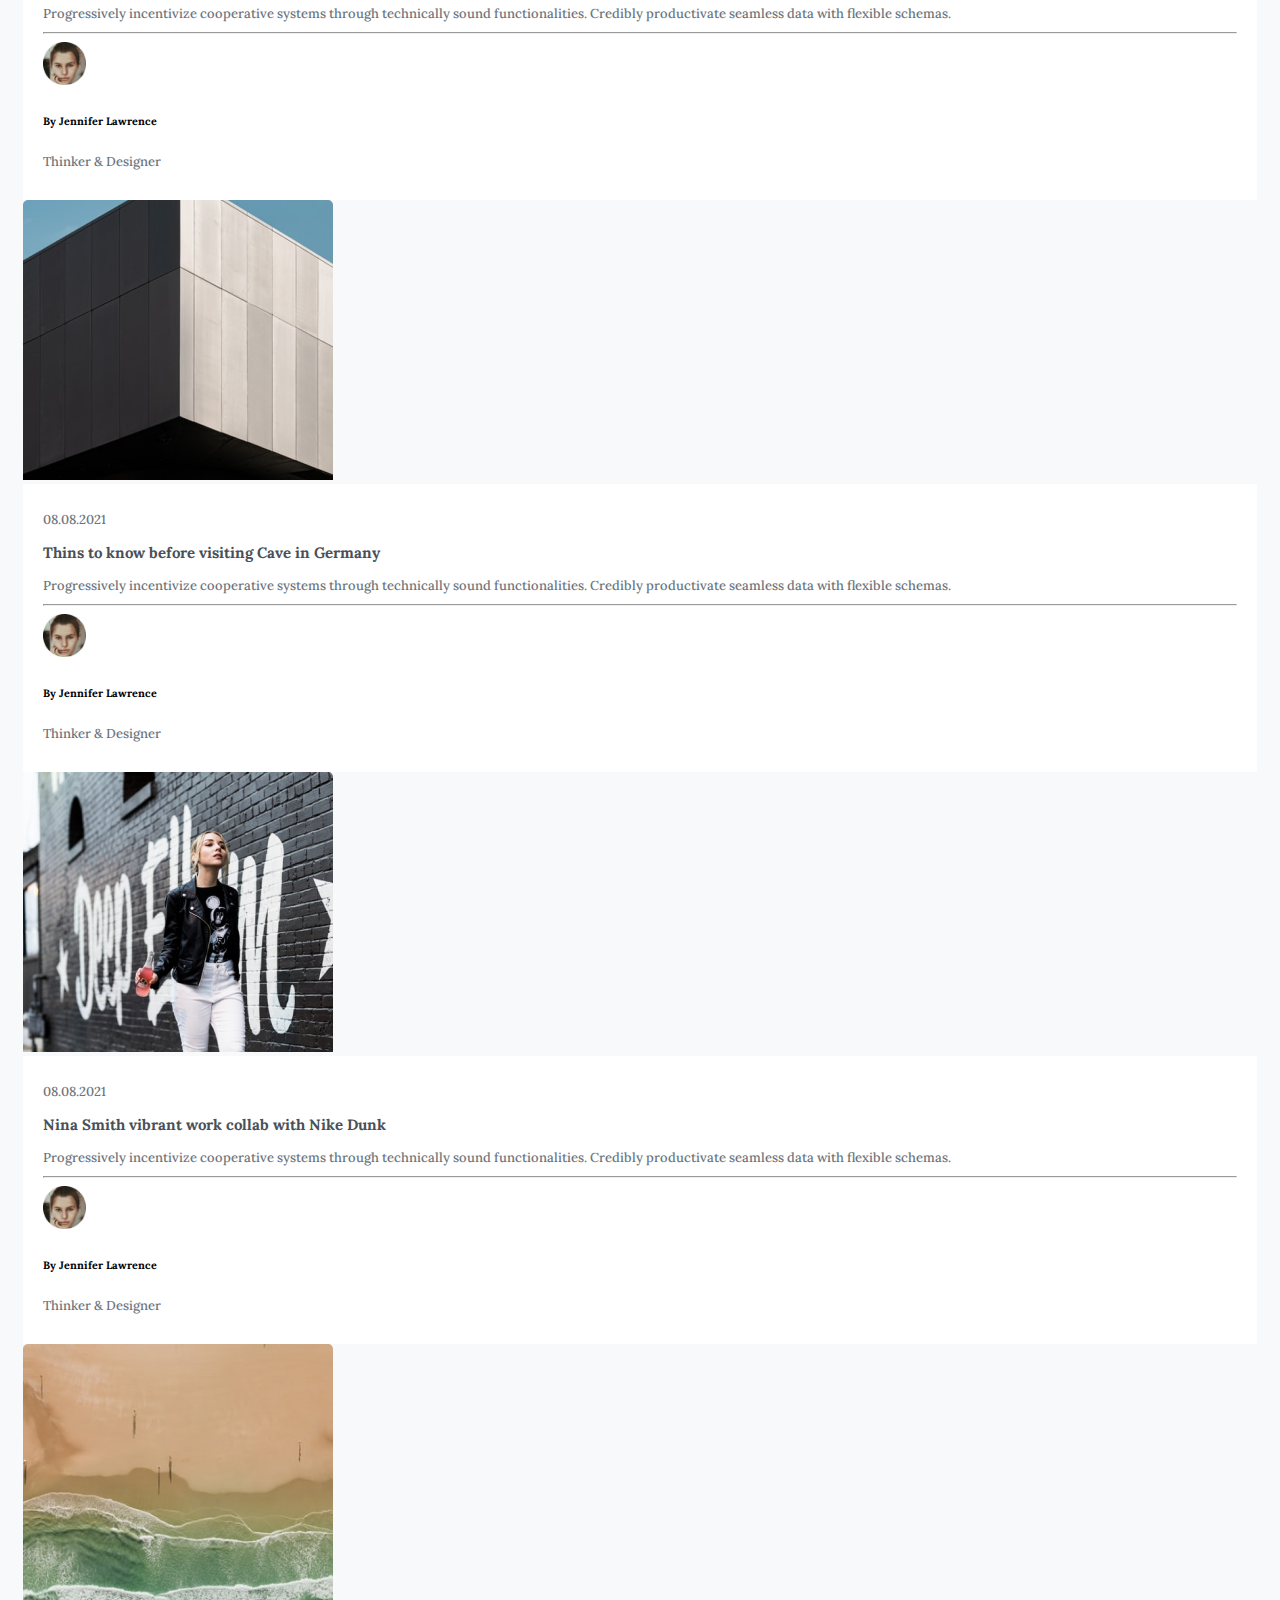
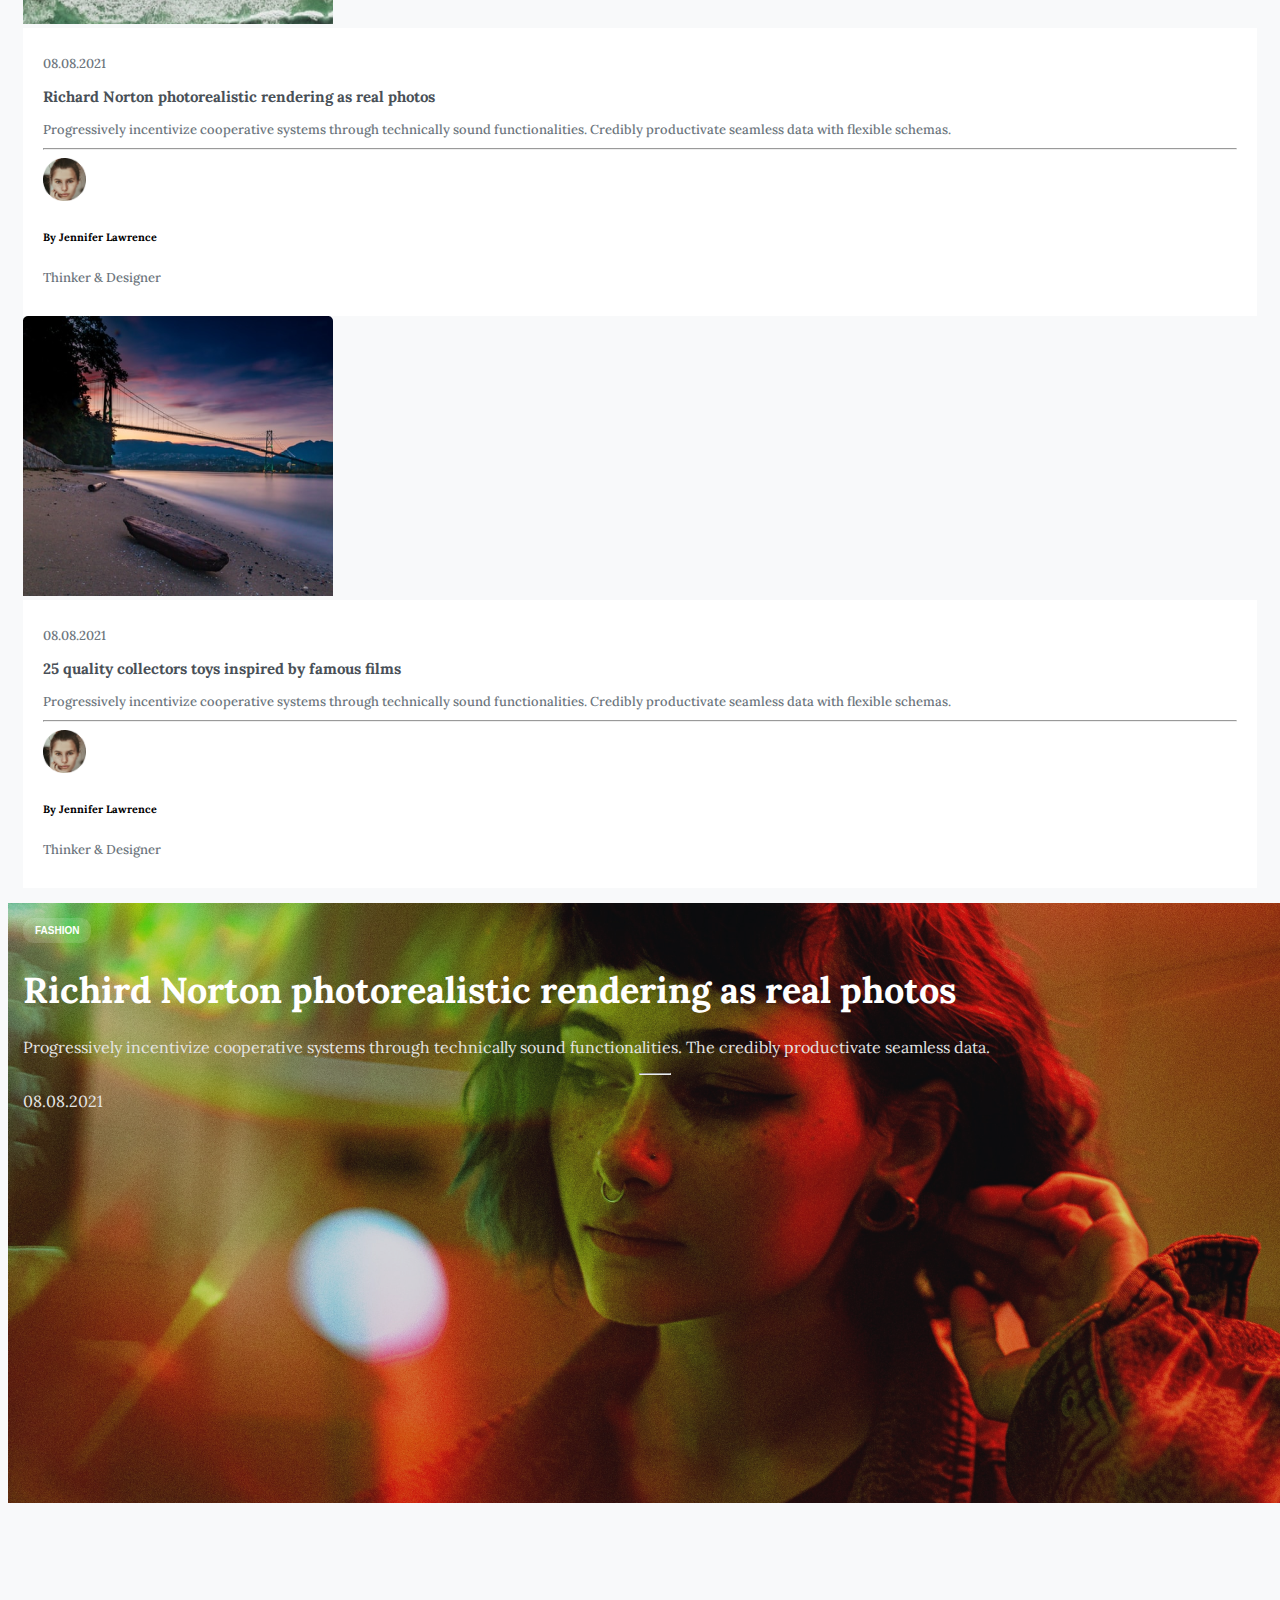
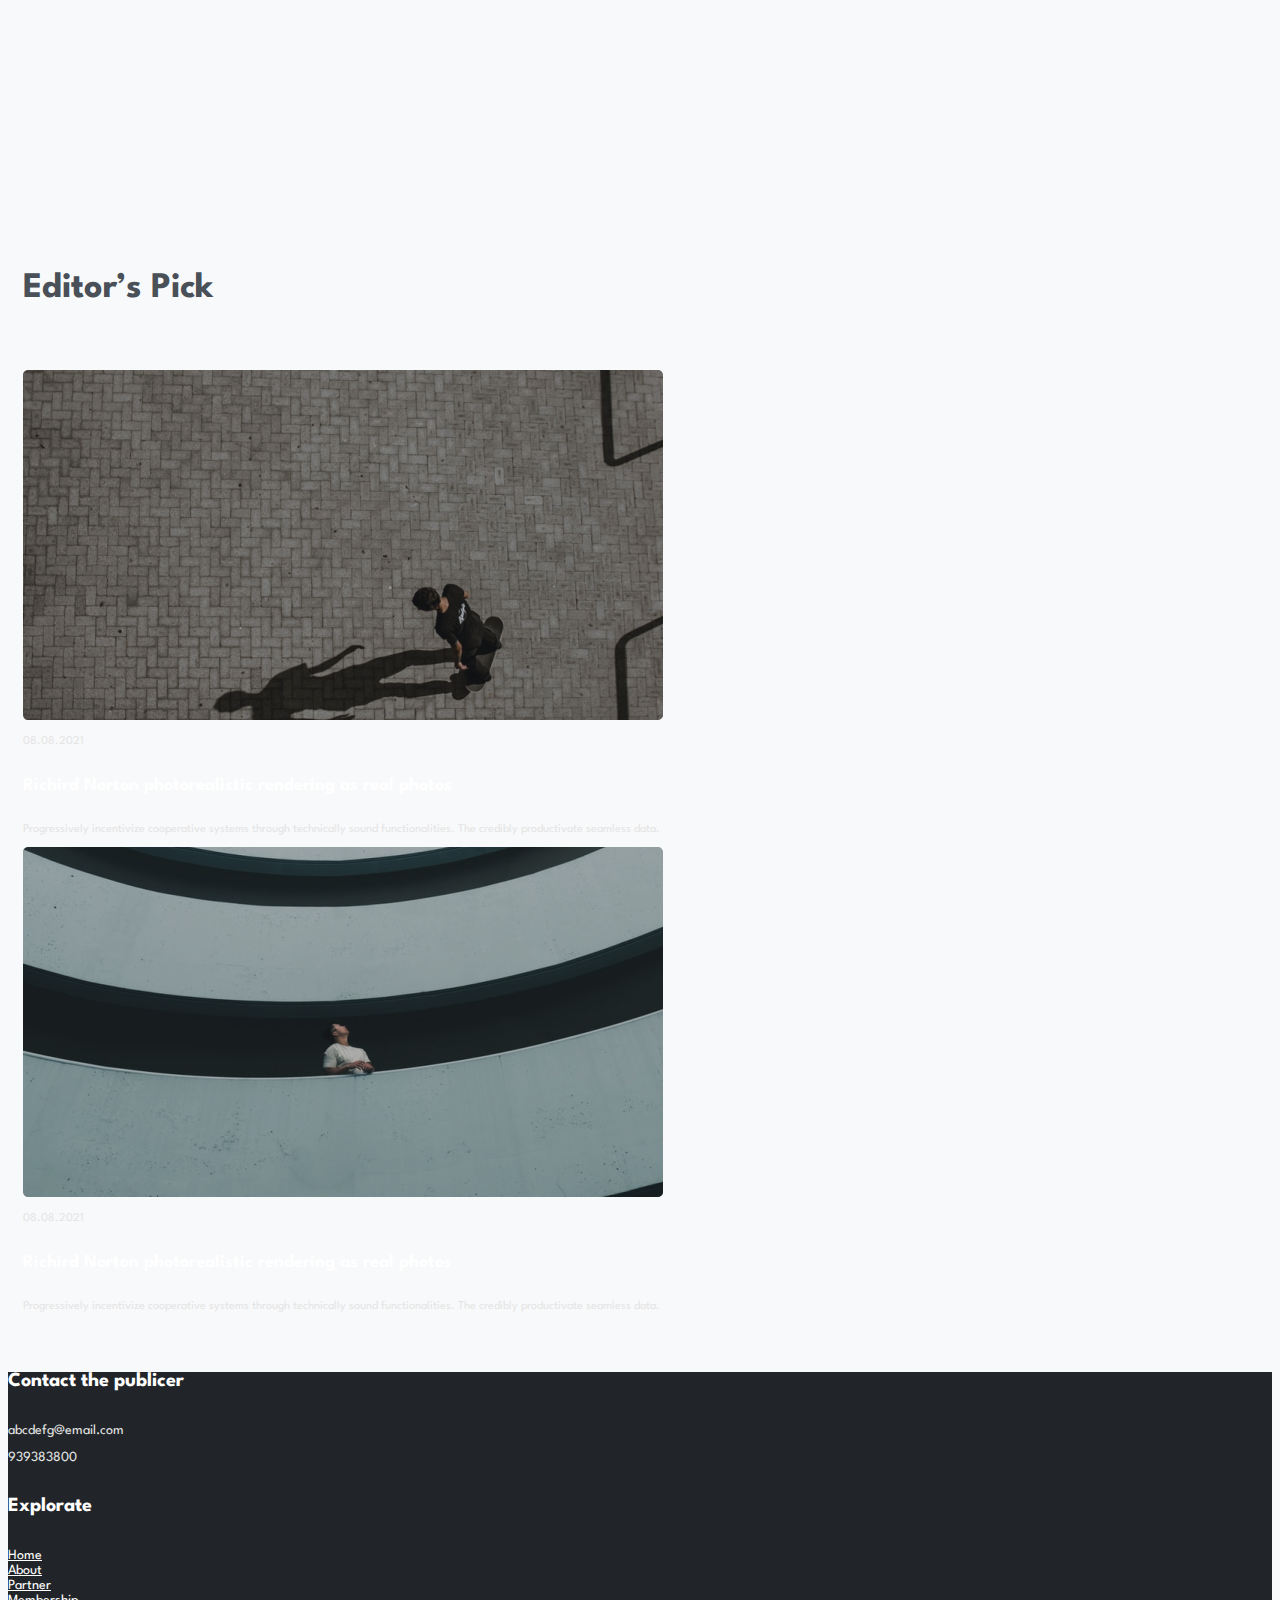
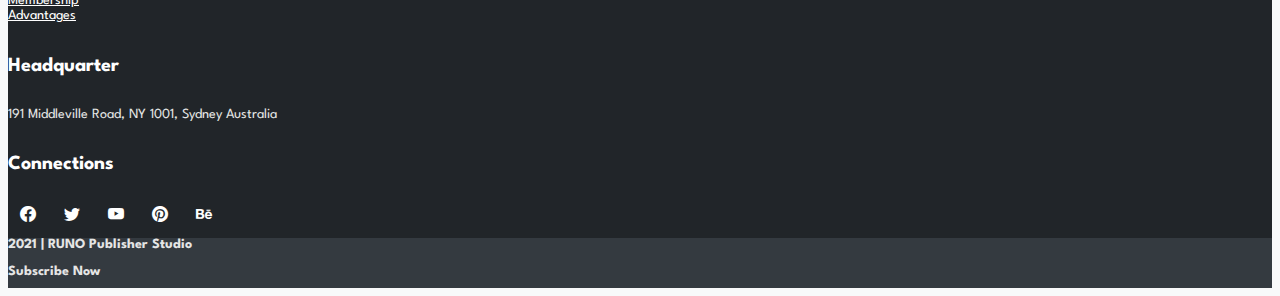
<file: Home.html>
<!DOCTYPE html>
<html lang="en">

<head>
    <meta charset="UTF-8">
    <meta http-equiv="X-UA-Compatible" content="IE=edge">
    <meta name="viewport" content="width=device-width, initial-scale=1.0">
    <link rel="stylesheet" href="https://cdn.jsdelivr.net/npm/bootstrap@4.6.1/dist/css/bootstrap.min.css" integrity="sha384-zCbKRCUGaJDkqS1kPbPd7TveP5iyJE0EjAuZQTgFLD2ylzuqKfdKlfG/eSrtxUkn" crossorigin="anonymous">
    <link rel="stylesheet" href="https://cdn.jsdelivr.net/npm/bootstrap-icons@1.8.1/font/bootstrap-icons.css">
    <link rel="stylesheet" href="./Home.css">

    <title>Document</title>
</head>

<body>
    <section class="navbar_h">
        <!-- Navbar -->
        <div class="navigation-wrap bg-light-1 start-header  start-style py-3 indexmenu" id="navigation-wrap">
            <div class="container">
                <div class="row">
                    <div class="col-md-12 px-0 ">
                        <nav class="navbar navbar-expand-lg navbar-light">
                            <div class="logo">
                                <h2>RUNO</h2>
                            </div>
                            <button class="navbar-toggler ml-auto" type="button" data-toggle="collapse" data-target="#navbarSupportedContent" aria-controls="navbarSupportedContent" aria-expanded="false" aria-label="Toggle navigation">
                                <span class="navbar-toggler-icon"></span>
                            </button>

                            <div class="collapse navbar-collapse" id="navbarSupportedContent">
                                <ul class="navbar-nav ml-auto py-4 py-md-0 pr-lg-2 pr-0">
                                    <li class="nav-item  pl-md-0 ml-0 ml-md-4">
                                        <a class="nav-link " href="index.html">
                                            Home
                                        </a>
                                    </li>
                                    <li class="nav-item   pl-md-0 ml-0 ml-md-4">
                                        <a class="nav-link " href="">
                                            About
                                        </a>
                                    </li>
                                    <li class="nav-item   pl-md-0 ml-0 ml-md-4  ">
                                        <a class="nav-link " href="./Blog.html">
                                            Article
                                        </a>
                                    </li>
                                    <li class="nav-item  pl-md-0 ml-0 ml-md-4 ">
                                        <a class="nav-link" href="">
                                            Contact Us
                                        </a>
                                    </li>
                                    <div class="navbar_hr">
                                        <hr>
                                    </div>
                                    <li class="nav-item  pl-md-0 ml-0 ml-md-4 ">
                                        <a class="nav-link" href="">
                                            <i class="bi bi-facebook"></i>
                                        </a>
                                    </li>
                                    <li class="nav-item  pl-md-0 ml-0 ml-md-4 ">
                                        <a class="nav-link" href="">
                                            <i class="bi bi-twitter"></i>
                                        </a>
                                    </li>

                                    <li class="nav-item  pl-md-0 ml-0 ml-md-4 ">
                                        <a class="nav-link" href="">
                                            <i class="bi bi-youtube"></i>
                                        </a>
                                    </li>

                                    <li class="nav-item  pl-md-0 ml-0 ml-md-4 ">
                                        <a class="nav-link" href="">
                                            <i class="bi bi-pinterest"></i>
                                        </a>
                                    </li>

                                    <li class="nav-item  pl-md-0 ml-0 ml-md-4 ">
                                        <a class="nav-link" href="">
                                            <i class="bi bi-behance"></i>
                                        </a>
                                    </li>
                                    <div class="navbar_hr">
                                        <hr>
                                    </div>
                                    <li class="nav-item  pl-md-0 ml-0 ml-md-4 ">
                                        <a class="nav-link" href="">
                                            <i class="bi bi-search"></i>
                                        </a>
                                    </li>
                                </ul>
                            </div>
                        </nav>
                    </div>
                </div>
            </div>
        </div>
    </section>


    <!-- Header section  -->
    <section class="header d-flex align-items-center">
        <div class="container">
            <div class="row">
                <div class="col-lg-7">
                    <button class="">ADVENTURE</button>
                    <h1 class="pt-4">Richird Norton photorealistic rendering as real photos</h1>
                    <div class="d-flex">
                        <div class="d-flex  justify-content-center">
                            <p class="pr-3">08.08.2021</p>
                            <div class="header_hr">
                                <hr class="">
                            </div>
                        </div>
                        <p>Progressively incentivize cooperative systems through technically sound functionalities. The credibly productivate seamless data.</p>
                    </div>
                </div>
                <div class="col-lg-5 d-none d-lg-block">
                </div>
            </div>
        </div>
    </section>

    <!-- Topics -->
    <section class="topics">
        <div class="container">
            <div class="row">
                <div class="d-flex flex-column ">
                    <h3>Popular topics</h3>
                    <div class="topics_btn pt-4">
                        <button class="">All</button>
                        <button class="">Adventure</button>
                        <button class="">Travel</button>
                        <button class="">Fashion</button>
                        <button class="">Technology</button>
                        <button class="">Branding</button>
                        <button class="">View All</button>
                    </div>
                </div>
                <div class="row">
                    <div class="col-md-3 mt-4">
                        <div class="btn_topics">
                            <button class="">Advanture</button>
                        </div>
                        <div>
                            <img src="Img/Blog Image.png" alt="" class="img-fluid">
                            <div class="card_body">
                                <p>08.08.2021</p>
                                <h3>Dream destinations to visit this year in Paris</h3>
                                <p>Progressively incentivize cooperative systems through technically sound functionalities. Credibly productivate seamless data with flexible schemas.</p>
                                <hr>
                                <div class="id_img d-flex">
                                    <img src="./Img/card_id.png" alt="">
                                    <div class="d-flex flex-column pl-2">
                                        <h6>By Jennifer Lawrence</h6>
                                        <p>Thinker & Designer</p>
                                    </div>
                                </div>
                            </div>
                        </div>
                    </div>
                    <div class="col-md-3 mt-4">
                        <div class="btn_topics">
                            <button class=" ">TRAVEL</button>
                        </div>
                        <div>
                            <img src="Img/Blog Image home(2).png" alt="" class="img-fluid">
                            <div class="card_body">
                                <p>08.08.2021</p>
                                <h3>Breathtaking first-person photos around Europe</h3>
                                <p>Progressively incentivize cooperative systems through technically sound functionalities. Credibly productivate seamless data with flexible schemas.</p>
                                <hr>
                                <div class="id_img d-flex">
                                    <img src="./Img/card_id.png" alt="">
                                    <div class="d-flex flex-column pl-2">
                                        <h6>By Jennifer Lawrence</h6>
                                        <p>Thinker & Designer</p>
                                    </div>
                                </div>
                            </div>
                        </div>
                    </div>
                    <div class="col-md-3 mt-4">
                        <div class="btn_topics">
                            <button class=" ">TECHNOLOGY</button>
                        </div>
                        <div>
                            <img src="Img/Blog Image home(3).png" alt="" class="img-fluid">
                            <div class="card_body">
                                <p>08.08.2021</p>
                                <h3>What collectors need to know about authenticity
                                </h3>
                                <p>Progressively incentivize cooperative systems through technically sound functionalities. Credibly productivate seamless data with flexible schemas.</p>
                                <hr>
                                <div class="id_img d-flex">
                                    <img src="./Img/card_id.png" alt="">
                                    <div class="d-flex flex-column pl-2">
                                        <h6>By Jennifer Lawrence</h6>
                                        <p>Thinker & Designer</p>
                                    </div>
                                </div>
                            </div>
                        </div>
                    </div>
                    <div class="col-md-3 mt-4">
                        <div class="btn_topics">
                            <button class=" ">FASION</button>
                        </div>
                        <div>
                            <img src="Img/Blog Image home(4).png" alt="" class="img-fluid">
                            <div class="card_body">
                                <p>08.08.2021</p>
                                <h3>Instagram artists with great photography skills</h3>
                                <p>Progressively incentivize cooperative systems through technically sound functionalities. Credibly productivate seamless data with flexible schemas.</p>
                                <hr>
                                <div class="id_img d-flex">
                                    <img src="./Img/card_id.png" alt="">
                                    <div class="d-flex flex-column pl-2">
                                        <h6>By Jennifer Lawrence</h6>
                                        <p>Thinker & Designer</p>
                                    </div>
                                </div>
                            </div>
                        </div>
                    </div>
                    <div class="col-md-3 mt-4">
                        <div class="btn_topics">
                            <button class=" ">Advanture</button>
                        </div>
                        <div>
                            <img src="Img/Blog Image home(5).png" alt="" class="img-fluid">
                            <div class="card_body">
                                <p>08.08.2021</p>
                                <h3>Thins to know before visiting Cave in Germany</h3>
                                <p>Progressively incentivize cooperative systems through technically sound functionalities. Credibly productivate seamless data with flexible schemas.</p>
                                <hr>
                                <div class="id_img d-flex">
                                    <img src="./Img/card_id.png" alt="">
                                    <div class="d-flex flex-column pl-2">
                                        <h6>By Jennifer Lawrence</h6>
                                        <p>Thinker & Designer</p>
                                    </div>
                                </div>
                            </div>
                        </div>
                    </div>
                    <div class="col-md-3 mt-4">
                        <div class="btn_topics">
                            <button class=" ">FASHION</button>
                        </div>
                        <div>
                            <img src="Img/Blog Image home(6).png" alt="" class="img-fluid">
                            <div class="card_body">
                                <p>08.08.2021</p>
                                <h3>Nina Smith vibrant work collab with Nike Dunk</h3>
                                <p>Progressively incentivize cooperative systems through technically sound functionalities. Credibly productivate seamless data with flexible schemas.</p>
                                <hr>
                                <div class="id_img d-flex">
                                    <img src="./Img/card_id.png" alt="">
                                    <div class="d-flex flex-column pl-2">
                                        <h6>By Jennifer Lawrence</h6>
                                        <p>Thinker & Designer</p>
                                    </div>
                                </div>
                            </div>
                        </div>
                    </div>
                    <div class="col-md-3 mt-4 ">
                        <div class="btn_topics">
                            <button class=" ">TECHNOLOGY</button>
                        </div>
                        <div>
                            <img src="Img/Blog Image home(7).png" alt="" class="img-fluid">
                            <div class="card_body">
                                <p>08.08.2021</p>
                                <h3>Richard Norton photorealistic rendering as real photos</h3>
                                <p>Progressively incentivize cooperative systems through technically sound functionalities. Credibly productivate seamless data with flexible schemas.</p>
                                <hr>
                                <div class="id_img d-flex">
                                    <img src="./Img/card_id.png" alt="">
                                    <div class="d-flex flex-column pl-2">
                                        <h6>By Jennifer Lawrence</h6>
                                        <p>Thinker & Designer</p>
                                    </div>
                                </div>
                            </div>
                        </div>
                    </div>
                    <div class="col-md-3 mt-4">
                        <div class="btn_topics">
                            <button class=" ">FASHIONS</button>
                        </div>
                        <div>
                            <img src="Img/Blog Image home(8).png" alt="" class="img-fluid">
                            <div class="card_body">
                                <p>08.08.2021</p>
                                <h3>25 quality collectors toys inspired by famous films</h3>
                                <p>Progressively incentivize cooperative systems through technically sound functionalities. Credibly productivate seamless data with flexible schemas.</p>
                                <hr>
                                <div class="id_img d-flex">
                                    <img src="./Img/card_id.png" alt="">
                                    <div class="d-flex flex-column pl-2">
                                        <h6>By Jennifer Lawrence</h6>
                                        <p>Thinker & Designer</p>
                                    </div>
                                </div>
                            </div>
                        </div>
                    </div>
                </div>
            </div>
        </div>
        </div>
    </section>

    <!-- real photos -->
    <section class="real d-flex align-items-center justify-content-center">
        <div class="row">
            <div class="col-md-2">
            </div>
            <div class="col-md-8">
                <div class="text-center">
                    <button class="">FASHION</button>
                    <h1 class="pt-4">Richird Norton photorealistic rendering as real photos</h1>
                    <!-- <div class="real_p"> -->
                    <p>Progressively incentivize cooperative systems through technically sound functionalities. The credibly productivate seamless data.</p>
                    <!-- </div> -->
                    <hr class="real_hr">
                    <p>08.08.2021</p>
                </div>
            </div>
            <div class="col-md-2">
            </div>
        </div>
    </section>

    <!-- Editor’s Pick -->
    <section class="editor_pick">
        <div class="container">
            <div class="editor_pick_h1">
                <h1>Editor’s Pick</h1>

            </div>
            <div class="row">
                <div class="col-md-6">
                    <div class="editor_pick_btn">
                        <button class="">ADVENTURE</button>
                        <button class="">FASHION</button>
                    </div>
                    <div class="card">
                        <img src="./Img/Editor’s Pick1home.png" class="card-img" alt="...">
                        <div class="card-img-overlay d-flex flex-column justify-content-end">
                            <p class="card-text">08.08.2021</p>
                            <h5 class="card-title">Richird Norton photorealistic rendering as real photos</h5>
                            <p class="card-text">Progressively incentivize cooperative systems through technically sound functionalities. The credibly productivate seamless data.</p>
                        </div>
                    </div>
                </div>
                <div class="col-md-6">
                    <div class="editor_pick_btn">
                        <button class="">ADVENTURE</button>
                        <button class="">FASHION</button>
                    </div>
                    <div class="card">
                        <img src="Img/Editor’s Pick2home.png" class="card-img" alt="...">
                        <div class="card-img-overlay d-flex flex-column justify-content-end">
                            <p class="card-text">08.08.2021</p>
                            <h5 class="card-title">Richird Norton photorealistic rendering as real photos</h5>
                            <p class="card-text">Progressively incentivize cooperative systems through technically sound functionalities. The credibly productivate seamless data.</p>
                        </div>
                    </div>
                </div>

            </div>
        </div>
    </section>

    <!--Footer  -->
    <footer class="footer">
        <div class="container pb-5">
            <div class="row pt-5">
                <div class="col-md-3 pt-4">
                    <h5>Contact the publicer</h5>
                    <p>abcdefg@email.com</p>
                    <p>939383800</p>
                </div>
                <div class="col-md-3 pt-4">
                    <h5>Explorate</h5>
                    <li class="pt-2"><a href=""> Home</a></li>
                    <li class="pt-2"><a href=""> About</a></li>
                    <li class="pt-2"><a href=""> Partner</a></li>
                    <li class="pt-2"><a href=""> Membership</a></li>
                    <li class="pt-2"><a href=""> Advantages</a></li>
                </div>
                <div class="col-md-3 pt-4">
                    <h5>Headquarter</h5>
                    <div>
                        <p>191 Middleville Road, NY 1001, Sydney Australia
                        </p>
                    </div>
                </div>
                <div class="col-md-3 pt-4">
                    <h5>Connections</h5>
                    <li class="footer_icons">
                        <i class="bi bi-facebook"></i>
                        <i class="bi bi-twitter"></i>
                        <i class="bi bi-youtube"></i>
                        <i class="bi bi-pinterest"></i>
                        <i class="bi bi-behance"></i>
                    </li>
                </div>
            </div>

        </div>
        <div class="container-fluid footer_publisher">
            <div class="row pt-3 text-center">
                <div class="col-md-6 ">
                    <div class="footer_publisher_p">
                        <p>2021 | RUNO Publisher Studio</p>
                    </div>
                </div>
                <div class="col-md-6 ">
                    <div class="pr-5">
                        <p class="">Subscribe Now</p>
                    </div>
                </div>
            </div>
        </div>

    </footer>

    <script src="https://cdn.jsdelivr.net/npm/jquery@3.5.1/dist/jquery.slim.min.js " integrity="sha384-DfXdz2htPH0lsSSs5nCTpuj/zy4C+OGpamoFVy38MVBnE+IbbVYUew+OrCXaRkfj " crossorigin="anonymous "></script>

    <script src="https://cdn.jsdelivr.net/npm/popper.js@1.16.1/dist/umd/popper.min.js " integrity="sha384-9/reFTGAW83EW2RDu2S0VKaIzap3H66lZH81PoYlFhbGU+6BZp6G7niu735Sk7lN " crossorigin="anonymous "></script>

    <script src="https://cdn.jsdelivr.net/npm/bootstrap@4.6.1/dist/js/bootstrap.min.js " integrity="sha384-VHvPCCyXqtD5DqJeNxl2dtTyhF78xXNXdkwX1CZeRusQfRKp+tA7hAShOK/B/fQ2 " crossorigin="anonymous "></script>
</body>

</html>
</file>
<file: styles.css>
@import url('https://fonts.googleapis.com/css2?family=Audiowide&family=Gluten:wght@600&family=Lobster&family=Oswald:wght@400;500&family=PT+Serif:ital,wght@0,700;1,700&family=Rubik:ital,wght@0,300;0,400;0,500;0,600;0,700;1,300;1,400;1,500;1,600&family=Spartan:wght@200;300;400;500;600;700;800;900&family=Ubuntu:ital@1&family=Varela+Round&display=swap');
@import url('https://fonts.googleapis.com/css2?family=Audiowide&family=Gluten:wght@600&family=Lobster&family=Lora:wght@400;500;600;700&family=Oswald:wght@400;500&family=PT+Serif:ital,wght@0,700;1,700&family=Rubik:ital,wght@0,300;0,400;0,500;0,600;0,700;1,300;1,400;1,500;1,600&family=Spartan:wght@200;300;400;500;600;700;800;900&family=Ubuntu:ital@1&family=Varela+Round&display=swap');
body {
    font-family: 'Spartan';
    background-color: #F8F9FA;
}

section {
    padding: 15px;
}


/* Navbar */

.navbar_h {
    z-index: 1;
    position: absolute;
    background-color: rgba(0, 0, 0, 0.25);
    width: 100%;
    padding: 0px;
}

.navbar_h .navbar h2 {
    color: white;
    font-weight: 700;
    font-size: 20px;
}

.navbar_h .navbar-nav .nav-item a {
    color: #E5E5E5;
    font-size: 13px;
    font-weight: 700;
}

.navbar_h .navbar-nav .nav-item a:hover {
    color: #ffffff;
    text-decoration-line: underline;
    text-decoration-color: #D4A373;
}

.navbar_h .navbar_hr hr {
    width: 20px;
    background-color: #E5E5E5;
    transform: rotate(90deg);
}

@media only screen and (max-width: 768px) {
    .navbar .collapse ul {
        display: flex;
        align-items: center;
    }
    .navbar_h .navbar-nav .nav-item a {
        font-size: 15px;
    }
}

@media only screen and (max-width: 565px) {
    .navbar .collapse ul {
        display: flex;
        align-items: center;
    }
    .navbar_h .navbar-nav .nav-item a {
        font-size: 15px;
    }
}


/* Header */

.header {
    background-image: url(./Img/bg.png);
    background-repeat: no-repeat;
    height: 100vh;
}

.header h1 {
    color: #ffffff;
    font-size: 36px;
    font-weight: 700;
}

.header button {
    background-color: transparent;
    border-radius: 11px;
    background-color: rgba(255, 255, 255, 0.15);
    font-size: 10px;
    font-weight: 700;
    color: #ffffff;
    padding: 5px 10px;
    border-color: transparent;
}

.header button:hover {
    background-color: transparent;
    border-color: transparent;
}

.header p {
    color: #E5E5E5;
    font-size: 12px;
}

.header .header_hr {
    padding-right: 9px;
}

.header .header_hr hr {
    background-color: #E5E5E5;
    width: 30px;
    position: relative;
    bottom: 8px;
    /* transform: rotate(90deg); */
}

@media only screen and (max-width: 768px) {}

@media only screen and (max-width: 565px) {
    .header h1 {
        font-size: 27px;
    }
    .header p {
        font-size: 10px;
    }
}


/* Topics Examples */

.topics {
    font-family: 'Lora', serif;
}

.topics h3 {
    font-size: 40px;
    color: #495057;
    font-weight: 800;
}

.topics .topics_btn button {
    background-color: transparent;
    border-color: transparent;
    color: #495057;
    font-weight: 700;
    font-size: 12px;
}

.topics .topics_btn button:hover {
    color: #D4A373;
}

.topics button {
    background-color: transparent;
    border-radius: 11px;
    background-color: rgba(255, 255, 255, 0.15);
    font-size: 10px;
    font-weight: 700;
    color: #ffffff;
    padding: 5px 10px;
    border-color: transparent;
}

.topics button:hover {
    background-color: transparent;
    border-color: transparent;
}

.btn_topics {
    position: absolute;
    z-index: 1;
    right: 30px;
    top: 14px;
    /* padding: 12px 140px; */
}

.topics .card_body h3 {
    font-size: 16px;
    font-weight: 800;
    color: #495057;
}

.topics .card_body p {
    font-size: 14px;
    color: #6C757D;
    font-weight: 500;
    margin-bottom: 10px;
}

.topics .card_body {
    padding-top: 14px;
}

@media only screen and (max-width: 768px) {
    .topics h3 {
        font-size: 32px;
    }
    .topics .card_body p {
        font-size: 10px;
    }
    .topics .card_body h3 {
        font-size: 14px;
    }
}

@media only screen and (max-width: 565px) {
    .topics h3 {
        font-size: 16px;
    }
    .topics .card_body p {
        font-size: 14px;
    }
}


/* Real sections */

.real {
    background-image: url(./Img/REAL.png);
    width: 100%;
    height: 100vh;
    background-repeat: no-repeat;
    font-family: 'Lora', serif;
}

.real button {
    background-color: transparent;
    border-radius: 11px;
    background-color: rgba(255, 255, 255, 0.15);
    font-size: 10px;
    font-weight: 700;
    color: #ffffff;
    padding: 5px 10px;
    border-color: transparent;
}

.real button:hover {
    background-color: transparent;
    border-color: transparent;
}

.real h1 {
    font-size: 36px;
    font-weight: 700;
    color: #ffffff;
}

.real p {
    font-size: 16px;
    font-weight: 400;
    color: #E5E5E5;
}

.real_hr {
    background-color: #E5E5E5;
    width: 30px;
}

@media only screen and (max-width: 768px) {
    .real h1 {
        font-size: 29px;
    }
}

@media only screen and (max-width: 565px) {
    .real h1 {
        font-size: 22px;
    }
    .real p {
        font-size: 9px;
    }
}


/* Editor’s Pick */

.editor_pick .editor_pick_h1 {
    font-weight: 700;
}

.editor_pick .editor_pick_h1 h1 {
    color: #495057;
    font-size: 36px;
    font-weight: 700;
    padding-bottom: 41px;
}

.editor_pick_btn {
    position: absolute;
    z-index: 1;
    right: 40px;
    top: 14px;
}

.editor_pick_btn button {
    background-color: transparent;
    border-radius: 11px;
    background-color: rgba(255, 255, 255, 0.15);
    font-size: 10px;
    font-weight: 700;
    color: #ffffff;
    padding: 5px 10px;
    border-color: transparent;
}

.editor_pick_btn button:hover {
    background-color: transparent;
    border-color: transparent;
}

.editor_pick .card .card-text {
    font-size: 12px;
    color: #E5E5E5;
}

.editor_pick .card .card-title {
    color: #FFFFFF;
    font-size: 18px;
}

@media only screen and (max-width: 768px) {
    .editor_pick .editor_pick_h1 h1 {
        font-size: 28px;
        padding-bottom: 4px;
    }
    .editor_pick .card .card-text {
        font-size: 8px;
    }
    .editor_pick .card .card-title {
        font-size: 10px;
    }
}

@media only screen and (max-width: 565px) {}


/* Footer */

.footer {
    background-color: #212529;
    list-style: none;
    /* padding: 70px; */
}

.footer h5 {
    color: #FFFFFF;
    font-size: 20px;
    font-weight: 700;
}

.footer p {
    color: #E5E5E5;
    font-size: 14px;
}

.footer li a {
    color: white;
    font-size: 14px;
}

.footer .footer_icons i {
    color: #ffffff;
    padding: 12px;
}


/*  */

.footer_publisher {
    background-color: #343A40;
    height: 50px;
}

.footer_publisher p {
    color: #E5E5E5;
    font-size: 14px;
    font-weight: 700;
}

@media only screen and (max-width: 768px) {}

@media only screen and (max-width: 565px) {
    .footer_publisher {
        height: 90PX;
    }
    .footer {
        text-align: center;
    }
}
</file>
<file: blog.css>
/* @import url('https://fonts.googleapis.com/css2?family=Audiowide&family=Gluten:wght@600&family=Lobster&family=Oswald:wght@400;500&family=PT+Serif:ital,wght@0,700;1,700&family=Rubik:ital,wght@0,300;0,400;0,500;0,600;0,700;1,300;1,400;1,500;1,600&family=Spartan:wght@200;300;400;500;600;700;800;900&family=Ubuntu:ital@1&family=Varela+Round&display=swap'); */

@import url('https://fonts.googleapis.com/css2?family=Audiowide&family=Gluten:wght@600&family=Lobster&family=Lora:wght@400;500;600;700&family=Oswald:wght@400;500&family=PT+Serif:ital,wght@0,700;1,700&family=Rubik:ital,wght@0,300;0,400;0,500;0,600;0,700;1,300;1,400;1,500;1,600&family=Spartan:wght@200;300;400;500;600;700;800;900&family=Ubuntu:ital@1&family=Varela+Round&display=swap');
@import url('https://fonts.googleapis.com/css2?family=Audiowide&family=Gluten:wght@600&family=Lobster&family=Lora:ital,wght@0,400;0,500;0,600;0,700;1,400&family=Oswald:wght@400;500&family=PT+Serif:ital,wght@0,700;1,700&family=Rubik:ital,wght@0,300;0,400;0,500;0,600;0,700;1,300;1,400;1,500;1,600&family=Spartan:wght@200;300;400;500;600;700;800;900&family=Ubuntu:ital@1&family=Varela+Round&display=swap');
body {
    font-family: 'Spartan';
    /* background-color: #F8F9FA; */
}

section {
    padding: 25px;
}


/* Navbar */

.navbar_h {
    z-index: 1;
    position: absolute;
    background-color: rgba(0, 0, 0, 0.25);
    width: 100%;
    padding: 0px;
}

.navbar_h .navbar h2 {
    color: white;
    font-weight: 700;
    font-size: 20px;
}

.navbar_h .navbar-nav .nav-item a {
    color: #E5E5E5;
    font-size: 13px;
    font-weight: 700;
}

.navbar_h .navbar-nav .nav-item a:hover {
    color: #ffffff;
    text-decoration-line: underline;
    text-decoration-color: #D4A373;
}

.navbar_h .navbar_hr hr {
    width: 20px;
    background-color: #E5E5E5;
    transform: rotate(90deg);
}

@media only screen and (max-width: 768px) {
    .navbar .collapse ul {
        display: flex;
        align-items: center;
    }
    .navbar_h .navbar-nav .nav-item a {
        font-size: 15px;
    }
}

@media only screen and (max-width: 565px) {
    .navbar .collapse ul {
        display: flex;
        align-items: center;
    }
    .navbar_h .navbar-nav .nav-item a {
        font-size: 15px;
    }
}


/* Header */


/* Header */

.header {
    background-image: url(./Img/blog.png);
    width: 100%;
    height: 100vh;
    background-repeat: no-repeat;
    background-size: cover;
}

.header h1 {
    color: #ffffff;
    font-size: 36px;
    font-weight: 700;
}

.header button {
    background-color: transparent;
    border-radius: 11px;
    background-color: rgba(255, 255, 255, 0.15);
    font-size: 10px;
    font-weight: 700;
    color: #ffffff;
    padding: 5px 10px;
    border-color: transparent;
}

.header button:hover {
    background-color: transparent;
    border-color: transparent;
}

.header p {
    color: #E5E5E5;
    font-size: 12px;
}

.header h6 {
    color: #ffffff;
    font-size: 14px;
    font-weight: 700;
}

@media only screen and (max-width: 565px) {
    .header h1 {
        font-size: 27px;
    }
    .header p {
        font-size: 10px;
    }
}


/* HERO */

.hero {
    font-family: 'Lora', serif;
}

.hero p {
    font-size: 14px;
    font-weight: 400;
    color: #6C757D;
}

.hero .header_hr hr {
    background-color: #E5E5E5;
    width: 10px;
    position: relative;
    bottom: 6px;
    right: 11px;
}

.hero h1 {
    color: #D4A373;
    font-size: 36px;
}

.hero .hero_btn button {
    background-color: transparent;
    /* background-color: rgba(255, 255, 255, 0.75); */
    font-size: 14px;
    font-weight: 700;
    /* color: #ffffff; */
    padding: 5px 10px;
    border-radius: 10px;
    border-color: #6C757D;
    color: #6C757D;
    border: 1px solid #E5E5E5;
}

.hero .hero_btn button:hover {
    background-color: transparent;
    border-color: transparent;
}

.hero .id_img img {
    width: 43px;
    height: 43px;
}

.hero .hero_icons .nav-link i {
    color: #6C757D;
}


/* Editor pick */

.topics button {
    background-color: transparent;
    border-radius: 11px;
    background-color: rgba(255, 255, 255, 0.15);
    font-size: 10px;
    font-weight: 700;
    color: #ffffff;
    padding: 5px 10px;
    border-color: transparent;
}

.topics button:hover {
    background-color: transparent;
    border-color: transparent;
}

.btn_topics {
    position: absolute;
    z-index: 1;
    right: 30px;
    top: 14px;
}

.topics .card_body h3 {
    font-size: 16px;
    font-weight: 800;
    color: #495057;
}

.topics .card_body p {
    font-size: 14px;
    color: #6C757D;
    font-weight: 500;
    margin-bottom: 10px;
}

.topics .card_body {
    padding-top: 14px;
}

@media only screen and (max-width: 768px) {
    .topics h3 {
        font-size: 32px;
    }
    .topics .card_body p {
        font-size: 10px;
    }
    .topics .card_body h3 {
        font-size: 14px;
    }
}

@media only screen and (max-width: 565px) {
    .topics h3 {
        font-size: 16px;
    }
    .topics .card_body p {
        font-size: 14px;
    }
}


/* Footer */

.footer {
    background-color: #212529;
    list-style: none;
    /* padding: 70px; */
}

.footer h5 {
    color: #FFFFFF;
    font-size: 20px;
    font-weight: 700;
}

.footer p {
    color: #E5E5E5;
    font-size: 14px;
}

.footer li a {
    color: white;
    font-size: 14px;
}

.footer .footer_icons i {
    color: #ffffff;
    padding: 12px;
}


/*  */

.footer_publisher {
    background-color: #343A40;
    height: 50px;
}

.footer_publisher p {
    color: #E5E5E5;
    font-size: 14px;
    font-weight: 700;
}

@media only screen and (max-width: 768px) {}

@media only screen and (max-width: 565px) {
    .footer_publisher {
        height: 90PX;
    }
    .footer {
        text-align: center;
    }
}
</file>
<file: Home.css>
@import url('https://fonts.googleapis.com/css2?family=Audiowide&family=Gluten:wght@600&family=Lobster&family=Oswald:wght@400;500&family=PT+Serif:ital,wght@0,700;1,700&family=Rubik:ital,wght@0,300;0,400;0,500;0,600;0,700;1,300;1,400;1,500;1,600&family=Spartan:wght@200;300;400;500;600;700;800;900&family=Ubuntu:ital@1&family=Varela+Round&display=swap');
@import url('https://fonts.googleapis.com/css2?family=Audiowide&family=Gluten:wght@600&family=Lobster&family=Lora:wght@400;500;600;700&family=Oswald:wght@400;500&family=PT+Serif:ital,wght@0,700;1,700&family=Rubik:ital,wght@0,300;0,400;0,500;0,600;0,700;1,300;1,400;1,500;1,600&family=Spartan:wght@200;300;400;500;600;700;800;900&family=Ubuntu:ital@1&family=Varela+Round&display=swap');
body {
    font-family: 'Spartan';
    background-color: #F8F9FA;
}

section {
    padding: 15px;
}


/* Navbar */

.navbar_h {
    z-index: 1;
    position: absolute;
    background-color: rgba(0, 0, 0, 0.25);
    width: 100%;
    padding: 0px;
}

.navbar_h .navbar h2 {
    color: white;
    font-weight: 700;
    font-size: 20px;
}

.navbar_h .navbar-nav .nav-item a {
    color: #E5E5E5;
    font-size: 13px;
    font-weight: 700;
}

.navbar_h .navbar-nav .nav-item a:hover {
    color: #ffffff;
    text-decoration-line: underline;
    text-decoration-color: #D4A373;
}

.navbar_h .navbar_hr hr {
    width: 20px;
    background-color: #E5E5E5;
    transform: rotate(90deg);
}

@media only screen and (max-width: 768px) {
    .navbar .collapse ul {
        display: flex;
        align-items: center;
    }
    .navbar_h .navbar-nav .nav-item a {
        font-size: 15px;
    }
}

@media only screen and (max-width: 565px) {
    .navbar .collapse ul {
        display: flex;
        align-items: center;
    }
    .navbar_h .navbar-nav .nav-item a {
        font-size: 15px;
    }
}


/* Header */

.header {
    background-image: url(./Img/homebg.png);
    background-repeat: no-repeat;
    height: 100vh;
}

.header h1 {
    color: #ffffff;
    font-size: 36px;
    font-weight: 700;
}

.header button {
    background-color: transparent;
    border-radius: 11px;
    background-color: rgba(255, 255, 255, 0.15);
    font-size: 10px;
    font-weight: 700;
    color: #ffffff;
    padding: 5px 10px;
    border-color: transparent;
}

.header button:hover {
    background-color: transparent;
    border-color: transparent;
}

.header p {
    color: #E5E5E5;
    font-size: 12px;
}

.header .header_hr {
    padding-right: 9px;
}

.header .header_hr hr {
    background-color: #E5E5E5;
    width: 30px;
    position: relative;
    bottom: 8px;
    /* transform: rotate(90deg); */
}

@media only screen and (max-width: 768px) {}

@media only screen and (max-width: 565px) {
    .header h1 {
        font-size: 27px;
    }
    .header p {
        font-size: 10px;
    }
}


/* Topics Examples */

.topics {
    font-family: 'Lora', serif;
}

.topics h3 {
    font-size: 40px;
    color: #495057;
    font-weight: 800;
}

.topics .topics_btn button {
    background-color: transparent;
    border-color: transparent;
    color: #495057;
    font-weight: 700;
    font-size: 12px;
}

.topics .topics_btn button:hover {
    color: #D4A373;
}

.topics button {
    background-color: transparent;
    border-radius: 11px;
    background-color: rgba(255, 255, 255, 0.15);
    font-size: 10px;
    font-weight: 700;
    color: #ffffff;
    padding: 5px 10px;
    border-color: transparent;
}

.topics button:hover {
    background-color: transparent;
    border-color: transparent;
}

.btn_topics {
    position: absolute;
    z-index: 1;
    right: 30px;
    top: 14px;
    /* padding: 12px 140px; */
}

.topics .card_body {
    background-color: #ffffff;
    padding: 20px;
}

.topics .card_body h3 {
    font-size: 15px;
    font-weight: 800;
    color: #495057;
}

.topics .card_body p {
    font-size: 13px;
    color: #6C757D;
    font-weight: 500;
    margin-bottom: 10px;
}

.topics .card_body {
    padding-top: 14px;
}

.topics .card_body .id_img img {
    width: 43px;
    height: 43px;
}

@media only screen and (max-width: 768px) {
    .topics h3 {
        font-size: 32px;
    }
    .topics .card_body p {
        font-size: 10px;
    }
    .topics .card_body h3 {
        font-size: 14px;
    }
}

@media only screen and (max-width: 565px) {
    .topics h3 {
        font-size: 16px;
    }
    .topics .card_body p {
        font-size: 14px;
    }
}


/* Real sections */

.real {
    background-image: url(./Img/real2.png);
    width: 100%;
    height: 100vh;
    background-repeat: no-repeat;
    font-family: 'Lora', serif;
}

.real button {
    background-color: transparent;
    border-radius: 11px;
    background-color: rgba(255, 255, 255, 0.15);
    font-size: 10px;
    font-weight: 700;
    color: #ffffff;
    padding: 5px 10px;
    border-color: transparent;
}

.real button:hover {
    background-color: transparent;
    border-color: transparent;
}

.real h1 {
    font-size: 36px;
    font-weight: 700;
    color: #ffffff;
}

.real p {
    font-size: 16px;
    font-weight: 400;
    color: #E5E5E5;
}

.real_hr {
    background-color: #E5E5E5;
    width: 30px;
}

@media only screen and (max-width: 768px) {
    .real h1 {
        font-size: 29px;
    }
}

@media only screen and (max-width: 565px) {
    .real h1 {
        font-size: 22px;
    }
    .real p {
        font-size: 9px;
    }
}


/* Editor’s Pick */

.editor_pick .editor_pick_h1 {
    font-weight: 700;
}

.editor_pick .editor_pick_h1 h1 {
    color: #495057;
    font-size: 36px;
    font-weight: 700;
    padding-bottom: 41px;
}

.editor_pick_btn {
    position: absolute;
    z-index: 1;
    right: 40px;
    top: 14px;
}

.editor_pick_btn button {
    background-color: transparent;
    border-radius: 11px;
    background-color: rgba(255, 255, 255, 0.15);
    font-size: 10px;
    font-weight: 700;
    color: #ffffff;
    padding: 5px 10px;
    border-color: transparent;
}

.editor_pick_btn button:hover {
    background-color: transparent;
    border-color: transparent;
}

.editor_pick .card .card-text {
    font-size: 12px;
    color: #E5E5E5;
}

.editor_pick .card .card-title {
    color: #FFFFFF;
    font-size: 18px;
}

@media only screen and (max-width: 768px) {
    .editor_pick .editor_pick_h1 h1 {
        font-size: 28px;
        padding-bottom: 4px;
    }
    .editor_pick .card .card-text {
        font-size: 8px;
    }
    .editor_pick .card .card-title {
        font-size: 10px;
    }
}

@media only screen and (max-width: 565px) {}


/* Footer */

.footer {
    background-color: #212529;
    list-style: none;
    /* padding: 70px; */
}

.footer h5 {
    color: #FFFFFF;
    font-size: 20px;
    font-weight: 700;
}

.footer p {
    color: #E5E5E5;
    font-size: 14px;
}

.footer li a {
    color: white;
    font-size: 14px;
}

.footer .footer_icons i {
    color: #ffffff;
    padding: 12px;
}


/*  */

.footer_publisher {
    background-color: #343A40;
    height: 50px;
}

.footer_publisher p {
    color: #E5E5E5;
    font-size: 14px;
    font-weight: 700;
}

@media only screen and (max-width: 768px) {}

@media only screen and (max-width: 565px) {
    .footer_publisher {
        height: 90PX;
    }
    .footer {
        text-align: center;
    }
}
</file>
